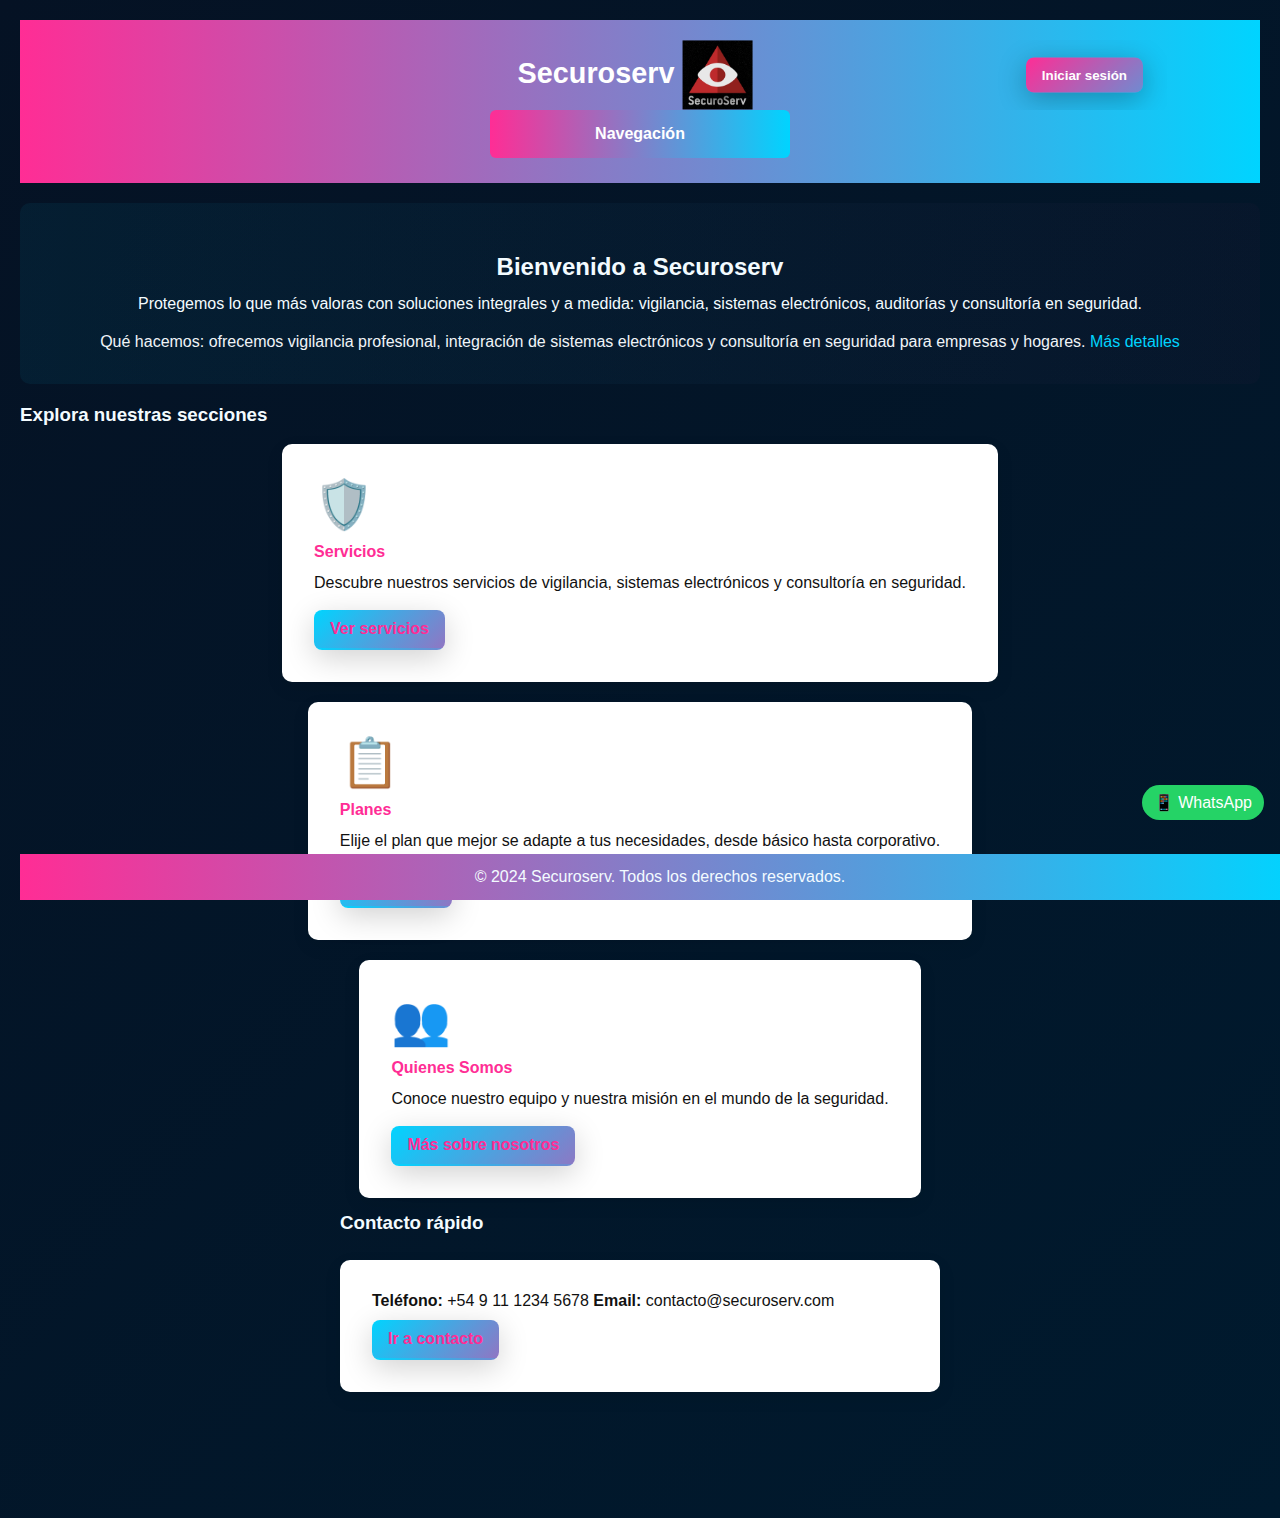
<file: index.html>
<!DOCTYPE html>
<html lang="en">
    <head>
        <title>Securoserv</title>
        <meta charset="UTF-8">
        <link href="css/style.css" rel="stylesheet">
        <meta name="viewport" content="width=device-width, initial-scale=1.0">

    </head>
    <body>
        <header>
            <div class="header-top container">
                <div class="brand">
                    <h1>
                        Securoserv <img src="img/logo.webp" alt="Logo Securoserv" class="logo">
                    </h1>
                </div>
                <div class="header-actions">
                    <button id="login-toggle" class="btn-login" aria-expanded="false" aria-controls="login-panel">Iniciar sesión</button>
                </div>
            </div>

            <div class="contenedor">

    <!-- Checkbox oculto -->
    <input type="checkbox" id="toggle-menu">

    <!-- Pestaña -->
    <label for="toggle-menu" class="pestaña">
        Navegación
    </label>

    <!-- Contenido desplegable -->
    <div class="contenido">
        <nav>
        <a href="./pages/pagina1.html">Servicios</a>
        <a href="./pages/pagina2.html">Planes</a>
        <a href="./pages/pagina3.html">Quienes Somos</a>
        <a href="./pages/pagina4.html">Contacto</a>
        <a href="index.html">Principal</a>
        </nav>
    </div>

    </div>

    <!-- Pestaña de inicio de sesión -->
    <div id="login-panel" class="login-panel" aria-hidden="true">
        <form class="login-form" action="#" method="post">
            <h3>Inicia sesión</h3>
            <label for="user">Usuario o correo</label>
            <input id="user" name="user" type="email" placeholder="correo@ejemplo.com" required>
            <label for="pass">Contraseña</label>
            <input id="pass" name="pass" type="password" placeholder="Contraseña" required>
            <button type="submit" class="large">Entrar</button>
            <p class="small">¿No tienes cuenta? <a href="#">Regístrate</a></p>
        </form>
    </div>

        </header>
        <main>
            <section class="hero fade-in">
                <h2>Bienvenido a Securoserv</h2>
                <p>Protegemos lo que más valoras con soluciones integrales y a medida: vigilancia, sistemas electrónicos, auditorías y consultoría en seguridad.</p>
                <p style="margin-top:12px; color:var(--muted);">Qué hacemos: ofrecemos vigilancia profesional, integración de sistemas electrónicos y consultoría en seguridad para empresas y hogares. <a href="./pages/pagina1.html">Más detalles</a></p>
            </section>

            <section class="summary fade-in">
                <div class="section-title"><h3>Explora nuestras secciones</h3></div>
                <div class="summary-cards">
                    <div class="card summary-card">
                        <div class="card-icon">🛡️</div>
                        <h4>Servicios</h4>
                        <p>Descubre nuestros servicios de vigilancia, sistemas electrónicos y consultoría en seguridad.</p>
                        <a href="./pages/pagina1.html" class="btn-primary">Ver servicios</a>
                    </div>
                    <div class="card summary-card">
                        <div class="card-icon">📋</div>
                        <h4>Planes</h4>
                        <p>Elije el plan que mejor se adapte a tus necesidades, desde básico hasta corporativo.</p>
                        <a href="./pages/pagina2.html" class="btn-primary">Ver planes</a>
                    </div>
                    <div class="card summary-card">
                        <div class="card-icon">👥</div>
                        <h4>Quienes Somos</h4>
                        <p>Conoce nuestro equipo y nuestra misión en el mundo de la seguridad.</p>
                        <a href="./pages/pagina3.html" class="btn-primary">Más sobre nosotros</a>
                    </div>
                </div>
            </section>

            <section class="contact fade-in">
                <div class="section-title"><h3>Contacto rápido</h3></div>
                <div class="cards">
                    <div class="card contact-card">
                        <strong>Teléfono:</strong>
                        <span>+54 9 11 1234 5678</span>
                        <strong>Email:</strong>
                        <span>contacto@securoserv.com</span>
                        <a href="./pages/pagina4.html" class="btn-primary" style="margin-top:10px;">Ir a contacto</a>
                    </div>

                </div>
            </section>

        </main>
        <footer>
            <p>
                &copy; 2024 Securoserv. Todos los derechos reservados.
            </p>
        </footer>  

        <!-- Boludeces: badge flotante y volver arriba -->
        <a href="https://wa.me/5491112345678" target="_blank" class="whatsapp-button" aria-label="Contactar por WhatsApp">📱 WhatsApp</a>
        <button id="back-to-top" class="back-to-top" aria-label="Volver arriba">↑</button>

        <script src="js/main.js"></script>
    </body>
</html>
</file>
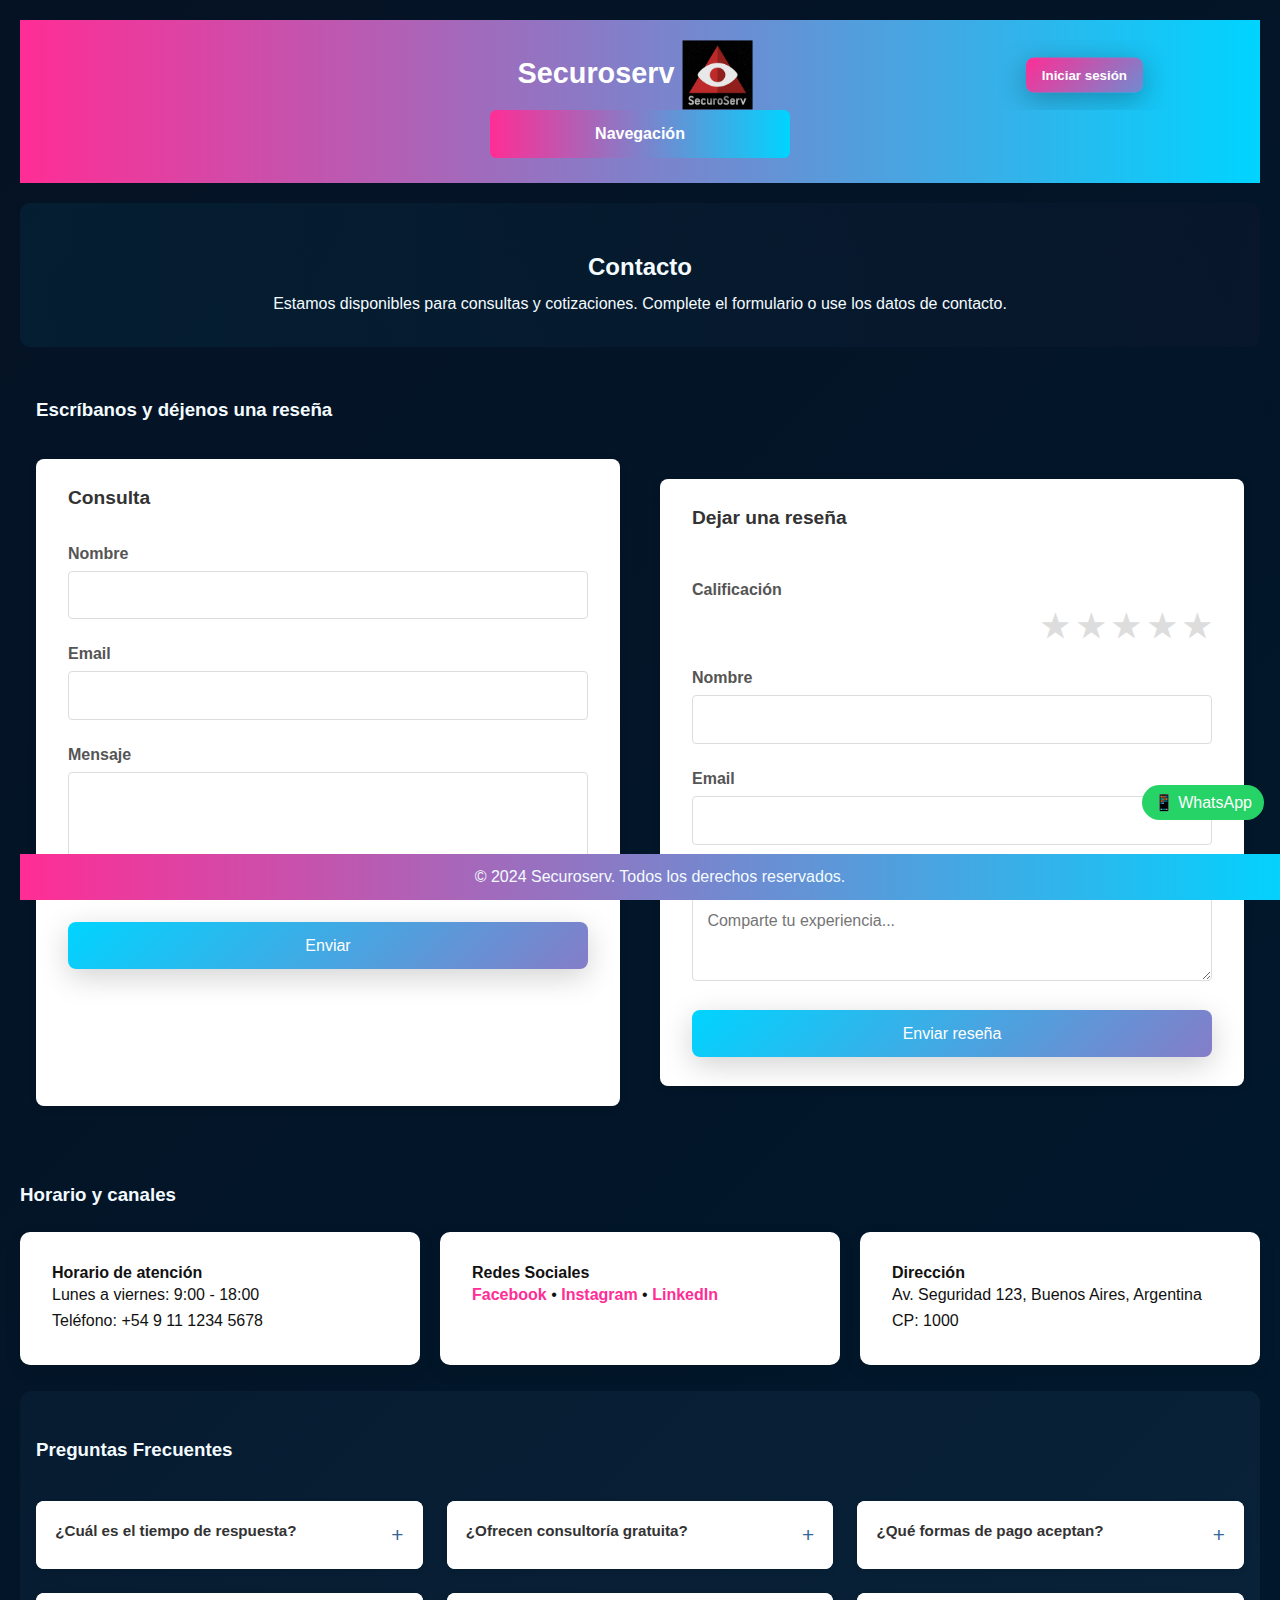
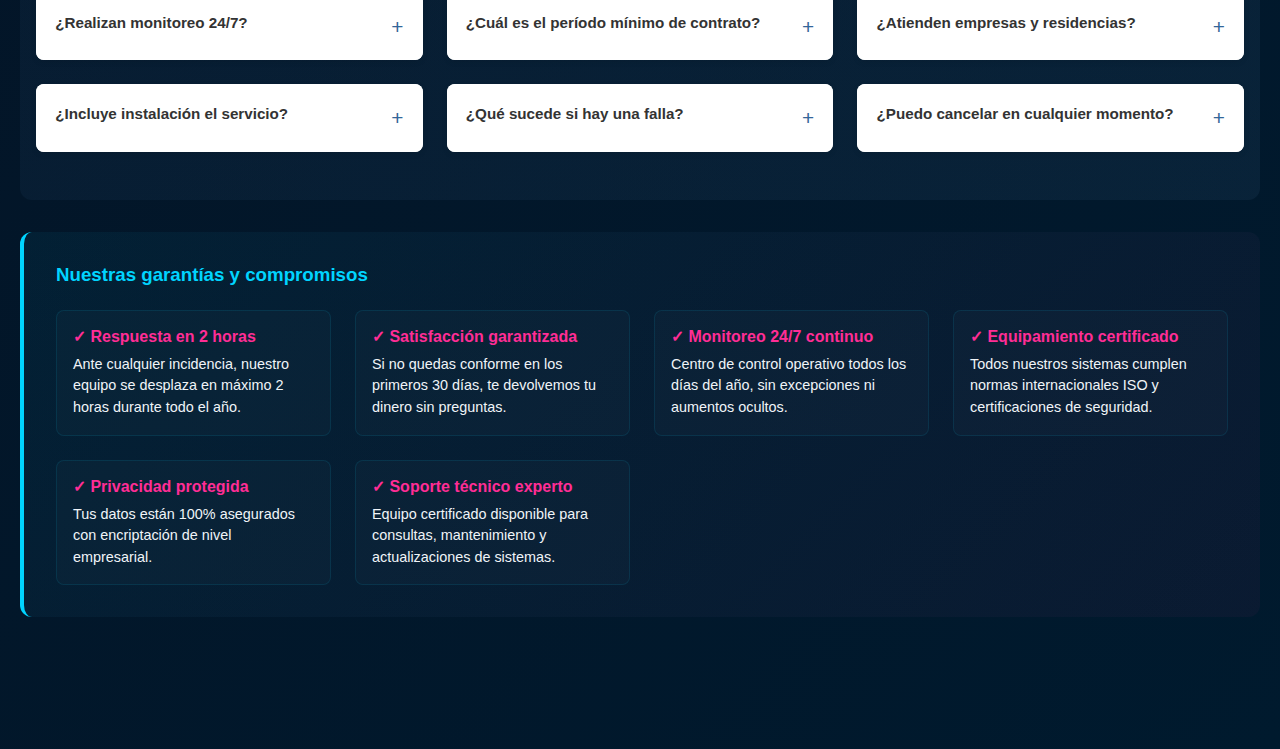
<file: contacto.html>
<!DOCTYPE html>
<html lang="es">

<head>
    <meta charset="utf-8">
    <meta name="viewport" content="width=device-width, initial-scale=1">
    <meta name="description" content="Contáctanos en Securoserv para consultas y cotizaciones. Estamos aquí para ayudarte con soluciones de seguridad integral.">
    <meta name="keywords" content="Seguridad, Vigilancia, Sistemas Electrónicos, Consultoría, Protección, Servicios de Seguridad, Seguridad Empresarial, Seguridad Residencial">
    <meta name="author" content="Francesco Depaolini">
    <title>Contacto - Securoserv</title>
    <link href="../css/style.css" rel="stylesheet">
</head>

<body>
    <header>
        <div class="header-top container">
            <div class="brand">
                <h1>Securoserv <img src="../img/logo.webp" alt="Logo" class="logo"></h1>
            </div>
            <div class="header-actions">
                <button id="login-toggle" class="btn-login" aria-expanded="false" aria-controls="login-panel">Iniciar
                    sesión</button>
            </div>
        </div>

        <div class="contenedor">
            <input type="checkbox" id="toggle-menu">
            <label for="toggle-menu" class="pestaña">Navegación</label>
            <div class="contenido">
                <nav>
                    <a href="servicios.html" class="active">Servicios</a>
                    <a href="Planes.html">Planes</a>
                    <a href="nosotros.html">Quienes Somos</a>
                    <a href="coperamos.html">Con Quién Trabajamos</a>
                    <a href="contacto.html">Contacto</a>
                    <a href="../index.html">Principal</a>
                </nav>
            </div>
        </div>

        <div id="login-panel" class="login-panel" aria-hidden="true">
            <form class="login-form" action="#" method="post">
                <h3>Inicia sesión</h3>
                <label for="user">Usuario o correo</label>
                <input id="user" name="user" type="email" placeholder="correo@ejemplo.com" required>
                <label for="pass">Contraseña</label>
                <input id="pass" name="pass" type="password" placeholder="Contraseña" required>
                <button type="submit" class="large">Entrar</button>
                <p class="small">¿No tienes cuenta? <a href="#">Regístrate</a></p>
            </form>
        </div>
    </header>

    <main>
        <section class="hero fade-in">
            <h2>Contacto</h2>
            <p>Estamos disponibles para consultas y cotizaciones. Complete el formulario o use los datos de contacto.
            </p>
        </section>

        <section class="contact-section slide-up">
            <div class="section-title">
                <h3>Escríbanos y déjenos una reseña</h3>
            </div>
            <div class="contact-forms-container">
                <form class="card contact-form" action="#" method="post">
                    <h4>Consulta</h4>
                    <label for="name">Nombre</label>
                    <input id="name" name="name" type="text" required>
                    <label for="email">Email</label>
                    <input id="email" name="email" type="email" required>
                    <label for="message">Mensaje</label>
                    <textarea id="message" name="message" rows="5" required></textarea>
                    <button type="submit" class="btn-primary">Enviar</button>
                </form>

                <form class="card review-form" action="#" method="post">
                    <h4>Dejar una reseña</h4>

                    <div class="star-rating-section">
                        <label>Calificación</label>
                        <div class="star-rating">
                            <input type="radio" id="star5" name="rating" value="5">
                            <label for="star5" class="star-label">★</label>
                            <input type="radio" id="star4" name="rating" value="4">
                            <label for="star4" class="star-label">★</label>
                            <input type="radio" id="star3" name="rating" value="3">
                            <label for="star3" class="star-label">★</label>
                            <input type="radio" id="star2" name="rating" value="2">
                            <label for="star2" class="star-label">★</label>
                            <input type="radio" id="star1" name="rating" value="1">
                            <label for="star1" class="star-label">★</label>
                        </div>
                    </div>

                    <label for="review-name">Nombre</label>
                    <input id="review-name" name="review-name" type="text" required>

                    <label for="review-email">Email</label>
                    <input id="review-email" name="review-email" type="email" required>

                    <label for="review-text">Mensaje</label>
                    <textarea id="review-text" name="review-text" rows="3" placeholder="Comparte tu experiencia..."
                        required></textarea>

                    <button type="submit" class="btn-primary">Enviar reseña</button>
                </form>
            </div>
        </section>

        <section class="info-contacto slide-up">
            <div class="section-title">
                <h3>Horario y canales</h3>
            </div>
            <div class="cards">
                <div class="card">
                    <strong>Horario de atención</strong>
                    <p>Lunes a viernes: 9:00 - 18:00</p>
                    <p>Teléfono: +54 9 11 1234 5678</p>
                </div>
                <div class="card">
                    <strong>Redes Sociales</strong>
                    <p><a href="https://www.facebook.com" target="_blank" rel="noopener">Facebook</a> • <a
                            href="https://www.instagram.com" target="_blank" rel="noopener">Instagram</a> • <a
                            href="https://www.linkedin.com" target="_blank" rel="noopener">LinkedIn</a></p>
                </div>
                <div class="card">
                    <strong>Dirección</strong>
                    <p>Av. Seguridad 123, Buenos Aires, Argentina</p>
                    <p>CP: 1000</p>
                </div>
            </div>
        </section>

        <section class="faq-section slide-up">
            <div class="section-title">
                <h3>Preguntas Frecuentes</h3>
            </div>
            <div class="faq-container">
                <div class="faq-item">
                    <button class="faq-question">
                        <span>¿Cuál es el tiempo de respuesta?</span>
                        <span class="faq-icon">+</span>
                    </button>
                    <div class="faq-answer">
                        <p>Respondemos todas las consultas dentro de 24 horas hábiles. Para urgencias, contáctanos por
                            teléfono o WhatsApp.</p>
                    </div>
                </div>

                <div class="faq-item">
                    <button class="faq-question">
                        <span>¿Ofrecen consultoría gratuita?</span>
                        <span class="faq-icon">+</span>
                    </button>
                    <div class="faq-answer">
                        <p>Sí, realizamos una evaluación inicial sin costo donde analizamos tus necesidades de seguridad
                            y proponemos soluciones personalizadas.</p>
                    </div>
                </div>

                <div class="faq-item">
                    <button class="faq-question">
                        <span>¿Qué formas de pago aceptan?</span>
                        <span class="faq-icon">+</span>
                    </button>
                    <div class="faq-answer">
                        <p>Aceptamos transferencia bancaria, tarjeta de crédito, débito y contado. Ofrecemos planes de
                            financiación a medida.</p>
                    </div>
                </div>

                <div class="faq-item">
                    <button class="faq-question">
                        <span>¿Realizan monitoreo 24/7?</span>
                        <span class="faq-icon">+</span>
                    </button>
                    <div class="faq-answer">
                        <p>Sí, contamos con central de monitoreo activa 24/7/365. Nuestro equipo responde inmediatamente
                            ante cualquier incidente.</p>
                    </div>
                </div>

                <div class="faq-item">
                    <button class="faq-question">
                        <span>¿Cuál es el período mínimo de contrato?</span>
                        <span class="faq-icon">+</span>
                    </button>
                    <div class="faq-answer">
                        <p>Ofrecemos contratos flexibles desde 3 meses. Sin embargo, recomendamos un período mínimo de
                            12 meses para mejor servicio.</p>
                    </div>
                </div>

                <div class="faq-item">
                    <button class="faq-question">
                        <span>¿Atienden empresas y residencias?</span>
                        <span class="faq-icon">+</span>
                    </button>
                    <div class="faq-answer">
                        <p>Sí, contamos con soluciones especializadas tanto para empresas, comercios, como para
                            residencias y complejos privados.</p>
                    </div>
                </div>

                <div class="faq-item">
                    <button class="faq-question">
                        <span>¿Incluye instalación el servicio?</span>
                        <span class="faq-icon">+</span>
                    </button>
                    <div class="faq-answer">
                        <p>Sí, incluimos instalación, configuración y capacitación en el manejo de los sistemas. Todo
                            sin costo adicional.</p>
                    </div>
                </div>

                <div class="faq-item">
                    <button class="faq-question">
                        <span>¿Qué sucede si hay una falla?</span>
                        <span class="faq-icon">+</span>
                    </button>
                    <div class="faq-answer">
                        <p>Contamos con soporte técnico 24/7. Ante cualquier falla, nuestro equipo se desplaza en máximo
                            2 horas.</p>
                    </div>
                </div>

                <div class="faq-item">
                    <button class="faq-question">
                        <span>¿Puedo cancelar en cualquier momento?</span>
                        <span class="faq-icon">+</span>
                    </button>
                    <div class="faq-answer">
                        <p>Según el contrato, puedes cancelar respetando los términos acordados. Asesoramos sobre las
                            opciones disponibles.</p>
                    </div>
                </div>
            </div>
        </section>

        <section class="guarantees fade-in">
            <h3>Nuestras garantías y compromisos</h3>
            <div class="guarantees-list">
                <div class="guarantee-item">
                    <h4>✓ Respuesta en 2 horas</h4>
                    <p>Ante cualquier incidencia, nuestro equipo se desplaza en máximo 2 horas durante todo el año.</p>
                </div>
                <div class="guarantee-item">
                    <h4>✓ Satisfacción garantizada</h4>
                    <p>Si no quedas conforme en los primeros 30 días, te devolvemos tu dinero sin preguntas.</p>
                </div>
                <div class="guarantee-item">
                    <h4>✓ Monitoreo 24/7 continuo</h4>
                    <p>Centro de control operativo todos los días del año, sin excepciones ni aumentos ocultos.</p>
                </div>
                <div class="guarantee-item">
                    <h4>✓ Equipamiento certificado</h4>
                    <p>Todos nuestros sistemas cumplen normas internacionales ISO y certificaciones de seguridad.</p>
                </div>
                <div class="guarantee-item">
                    <h4>✓ Privacidad protegida</h4>
                    <p>Tus datos están 100% asegurados con encriptación de nivel empresarial.</p>
                </div>
                <div class="guarantee-item">
                    <h4>✓ Soporte técnico experto</h4>
                    <p>Equipo certificado disponible para consultas, mantenimiento y actualizaciones de sistemas.</p>
                </div>
            </div>
        </section>

    </main>

    <footer>
        <p>&copy; 2024 Securoserv. Todos los derechos reservados.</p>
    </footer>

    <a href="https://wa.me/5491112345678" target="_blank" class="whatsapp-button" aria-label="Contactar por WhatsApp">📱
        WhatsApp</a>
    <button id="back-to-top" class="back-to-top" aria-label="Volver arriba">↑</button>

    <script src="../js/main.js"></script>
</body>

</html>
</file>
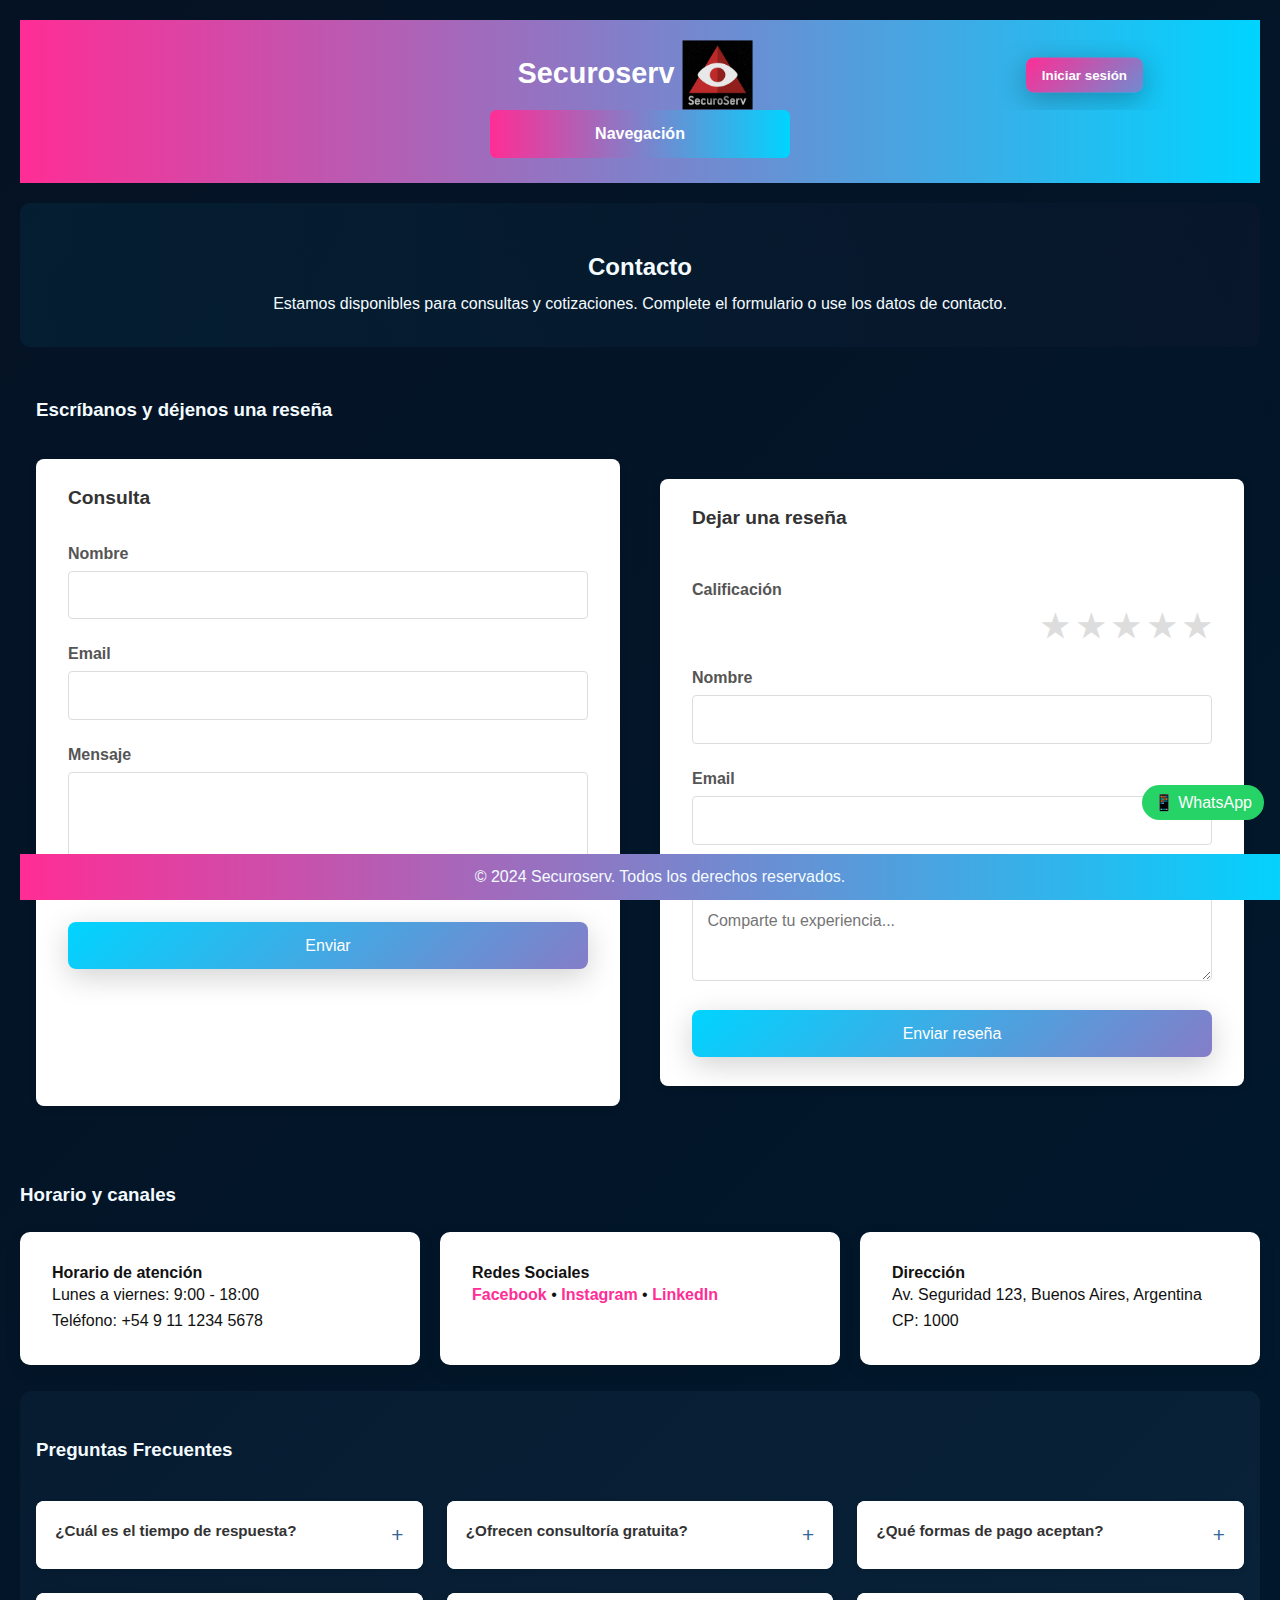
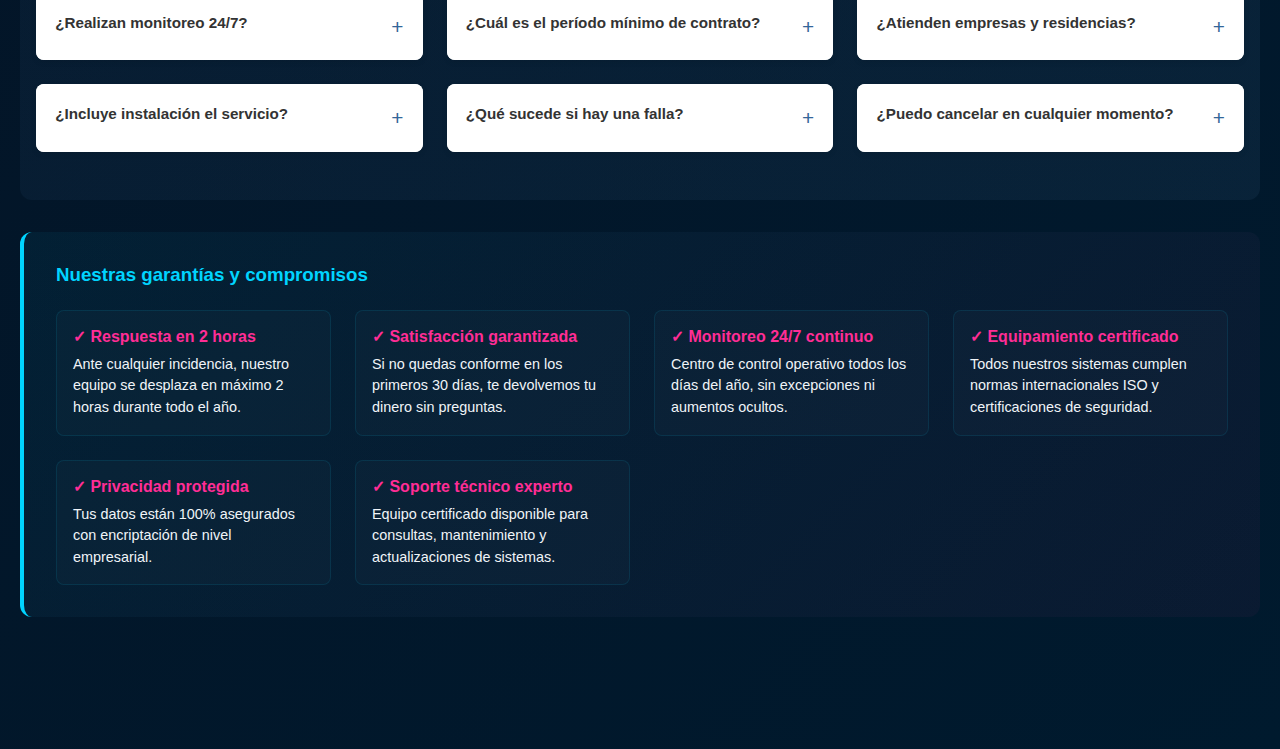
<file: pages/contacto.html>
<!DOCTYPE html>
<html lang="es">

<head>
    <meta charset="utf-8">
    <meta name="viewport" content="width=device-width, initial-scale=1">
    <meta name="description" content="Contáctanos en Securoserv para consultas y cotizaciones. Estamos aquí para ayudarte con soluciones de seguridad integral.">
    <meta name="keywords" content="Seguridad, Vigilancia, Sistemas Electrónicos, Consultoría, Protección, Servicios de Seguridad, Seguridad Empresarial, Seguridad Residencial">
    <meta name="author" content="Francesco Depaolini">
    <title>Contacto - Securoserv</title>
    <link href="../css/style.css" rel="stylesheet">
</head>

<body>
    <header>
        <div class="header-top container">
            <div class="brand">
                <h1>Securoserv <img src="../img/logo.webp" alt="Logo" class="logo"></h1>
            </div>
            <div class="header-actions">
                <button id="login-toggle" class="btn-login" aria-expanded="false" aria-controls="login-panel">Iniciar
                    sesión</button>
            </div>
        </div>

        <div class="contenedor">
            <input type="checkbox" id="toggle-menu">
            <label for="toggle-menu" class="pestaña">Navegación</label>
            <div class="contenido">
                <nav>
                    <a href="servicios.html" class="active">Servicios</a>
                    <a href="Planes.html">Planes</a>
                    <a href="nosotros.html">Quienes Somos</a>
                    <a href="coperamos.html">Con Quién Trabajamos</a>
                    <a href="contacto.html">Contacto</a>
                    <a href="../index.html">Principal</a>
                </nav>
            </div>
        </div>

        <div id="login-panel" class="login-panel" aria-hidden="true">
            <form class="login-form" action="#" method="post">
                <h3>Inicia sesión</h3>
                <label for="user">Usuario o correo</label>
                <input id="user" name="user" type="email" placeholder="correo@ejemplo.com" required>
                <label for="pass">Contraseña</label>
                <input id="pass" name="pass" type="password" placeholder="Contraseña" required>
                <button type="submit" class="large">Entrar</button>
                <p class="small">¿No tienes cuenta? <a href="#">Regístrate</a></p>
            </form>
        </div>
    </header>

    <main>
        <section class="hero fade-in">
            <h2>Contacto</h2>
            <p>Estamos disponibles para consultas y cotizaciones. Complete el formulario o use los datos de contacto.
            </p>
        </section>

        <section class="contact-section slide-up">
            <div class="section-title">
                <h3>Escríbanos y déjenos una reseña</h3>
            </div>
            <div class="contact-forms-container">
                <form class="card contact-form" action="#" method="post">
                    <h4>Consulta</h4>
                    <label for="name">Nombre</label>
                    <input id="name" name="name" type="text" required>
                    <label for="email">Email</label>
                    <input id="email" name="email" type="email" required>
                    <label for="message">Mensaje</label>
                    <textarea id="message" name="message" rows="5" required></textarea>
                    <button type="submit" class="btn-primary">Enviar</button>
                </form>

                <form class="card review-form" action="#" method="post">
                    <h4>Dejar una reseña</h4>

                    <div class="star-rating-section">
                        <label>Calificación</label>
                        <div class="star-rating">
                            <input type="radio" id="star5" name="rating" value="5">
                            <label for="star5" class="star-label">★</label>
                            <input type="radio" id="star4" name="rating" value="4">
                            <label for="star4" class="star-label">★</label>
                            <input type="radio" id="star3" name="rating" value="3">
                            <label for="star3" class="star-label">★</label>
                            <input type="radio" id="star2" name="rating" value="2">
                            <label for="star2" class="star-label">★</label>
                            <input type="radio" id="star1" name="rating" value="1">
                            <label for="star1" class="star-label">★</label>
                        </div>
                    </div>

                    <label for="review-name">Nombre</label>
                    <input id="review-name" name="review-name" type="text" required>

                    <label for="review-email">Email</label>
                    <input id="review-email" name="review-email" type="email" required>

                    <label for="review-text">Mensaje</label>
                    <textarea id="review-text" name="review-text" rows="3" placeholder="Comparte tu experiencia..."
                        required></textarea>

                    <button type="submit" class="btn-primary">Enviar reseña</button>
                </form>
            </div>
        </section>

        <section class="info-contacto slide-up">
            <div class="section-title">
                <h3>Horario y canales</h3>
            </div>
            <div class="cards">
                <div class="card">
                    <strong>Horario de atención</strong>
                    <p>Lunes a viernes: 9:00 - 18:00</p>
                    <p>Teléfono: +54 9 11 1234 5678</p>
                </div>
                <div class="card">
                    <strong>Redes Sociales</strong>
                    <p><a href="https://www.facebook.com" target="_blank" rel="noopener">Facebook</a> • <a
                            href="https://www.instagram.com" target="_blank" rel="noopener">Instagram</a> • <a
                            href="https://www.linkedin.com" target="_blank" rel="noopener">LinkedIn</a></p>
                </div>
                <div class="card">
                    <strong>Dirección</strong>
                    <p>Av. Seguridad 123, Buenos Aires, Argentina</p>
                    <p>CP: 1000</p>
                </div>
            </div>
        </section>

        <section class="faq-section slide-up">
            <div class="section-title">
                <h3>Preguntas Frecuentes</h3>
            </div>
            <div class="faq-container">
                <div class="faq-item">
                    <button class="faq-question">
                        <span>¿Cuál es el tiempo de respuesta?</span>
                        <span class="faq-icon">+</span>
                    </button>
                    <div class="faq-answer">
                        <p>Respondemos todas las consultas dentro de 24 horas hábiles. Para urgencias, contáctanos por
                            teléfono o WhatsApp.</p>
                    </div>
                </div>

                <div class="faq-item">
                    <button class="faq-question">
                        <span>¿Ofrecen consultoría gratuita?</span>
                        <span class="faq-icon">+</span>
                    </button>
                    <div class="faq-answer">
                        <p>Sí, realizamos una evaluación inicial sin costo donde analizamos tus necesidades de seguridad
                            y proponemos soluciones personalizadas.</p>
                    </div>
                </div>

                <div class="faq-item">
                    <button class="faq-question">
                        <span>¿Qué formas de pago aceptan?</span>
                        <span class="faq-icon">+</span>
                    </button>
                    <div class="faq-answer">
                        <p>Aceptamos transferencia bancaria, tarjeta de crédito, débito y contado. Ofrecemos planes de
                            financiación a medida.</p>
                    </div>
                </div>

                <div class="faq-item">
                    <button class="faq-question">
                        <span>¿Realizan monitoreo 24/7?</span>
                        <span class="faq-icon">+</span>
                    </button>
                    <div class="faq-answer">
                        <p>Sí, contamos con central de monitoreo activa 24/7/365. Nuestro equipo responde inmediatamente
                            ante cualquier incidente.</p>
                    </div>
                </div>

                <div class="faq-item">
                    <button class="faq-question">
                        <span>¿Cuál es el período mínimo de contrato?</span>
                        <span class="faq-icon">+</span>
                    </button>
                    <div class="faq-answer">
                        <p>Ofrecemos contratos flexibles desde 3 meses. Sin embargo, recomendamos un período mínimo de
                            12 meses para mejor servicio.</p>
                    </div>
                </div>

                <div class="faq-item">
                    <button class="faq-question">
                        <span>¿Atienden empresas y residencias?</span>
                        <span class="faq-icon">+</span>
                    </button>
                    <div class="faq-answer">
                        <p>Sí, contamos con soluciones especializadas tanto para empresas, comercios, como para
                            residencias y complejos privados.</p>
                    </div>
                </div>

                <div class="faq-item">
                    <button class="faq-question">
                        <span>¿Incluye instalación el servicio?</span>
                        <span class="faq-icon">+</span>
                    </button>
                    <div class="faq-answer">
                        <p>Sí, incluimos instalación, configuración y capacitación en el manejo de los sistemas. Todo
                            sin costo adicional.</p>
                    </div>
                </div>

                <div class="faq-item">
                    <button class="faq-question">
                        <span>¿Qué sucede si hay una falla?</span>
                        <span class="faq-icon">+</span>
                    </button>
                    <div class="faq-answer">
                        <p>Contamos con soporte técnico 24/7. Ante cualquier falla, nuestro equipo se desplaza en máximo
                            2 horas.</p>
                    </div>
                </div>

                <div class="faq-item">
                    <button class="faq-question">
                        <span>¿Puedo cancelar en cualquier momento?</span>
                        <span class="faq-icon">+</span>
                    </button>
                    <div class="faq-answer">
                        <p>Según el contrato, puedes cancelar respetando los términos acordados. Asesoramos sobre las
                            opciones disponibles.</p>
                    </div>
                </div>
            </div>
        </section>

        <section class="guarantees fade-in">
            <h3>Nuestras garantías y compromisos</h3>
            <div class="guarantees-list">
                <div class="guarantee-item">
                    <h4>✓ Respuesta en 2 horas</h4>
                    <p>Ante cualquier incidencia, nuestro equipo se desplaza en máximo 2 horas durante todo el año.</p>
                </div>
                <div class="guarantee-item">
                    <h4>✓ Satisfacción garantizada</h4>
                    <p>Si no quedas conforme en los primeros 30 días, te devolvemos tu dinero sin preguntas.</p>
                </div>
                <div class="guarantee-item">
                    <h4>✓ Monitoreo 24/7 continuo</h4>
                    <p>Centro de control operativo todos los días del año, sin excepciones ni aumentos ocultos.</p>
                </div>
                <div class="guarantee-item">
                    <h4>✓ Equipamiento certificado</h4>
                    <p>Todos nuestros sistemas cumplen normas internacionales ISO y certificaciones de seguridad.</p>
                </div>
                <div class="guarantee-item">
                    <h4>✓ Privacidad protegida</h4>
                    <p>Tus datos están 100% asegurados con encriptación de nivel empresarial.</p>
                </div>
                <div class="guarantee-item">
                    <h4>✓ Soporte técnico experto</h4>
                    <p>Equipo certificado disponible para consultas, mantenimiento y actualizaciones de sistemas.</p>
                </div>
            </div>
        </section>

    </main>

    <footer>
        <p>&copy; 2024 Securoserv. Todos los derechos reservados.</p>
    </footer>

    <a href="https://wa.me/5491112345678" target="_blank" class="whatsapp-button" aria-label="Contactar por WhatsApp">📱
        WhatsApp</a>
    <button id="back-to-top" class="back-to-top" aria-label="Volver arriba">↑</button>

    <script src="../js/main.js"></script>
</body>

</html>
</file>
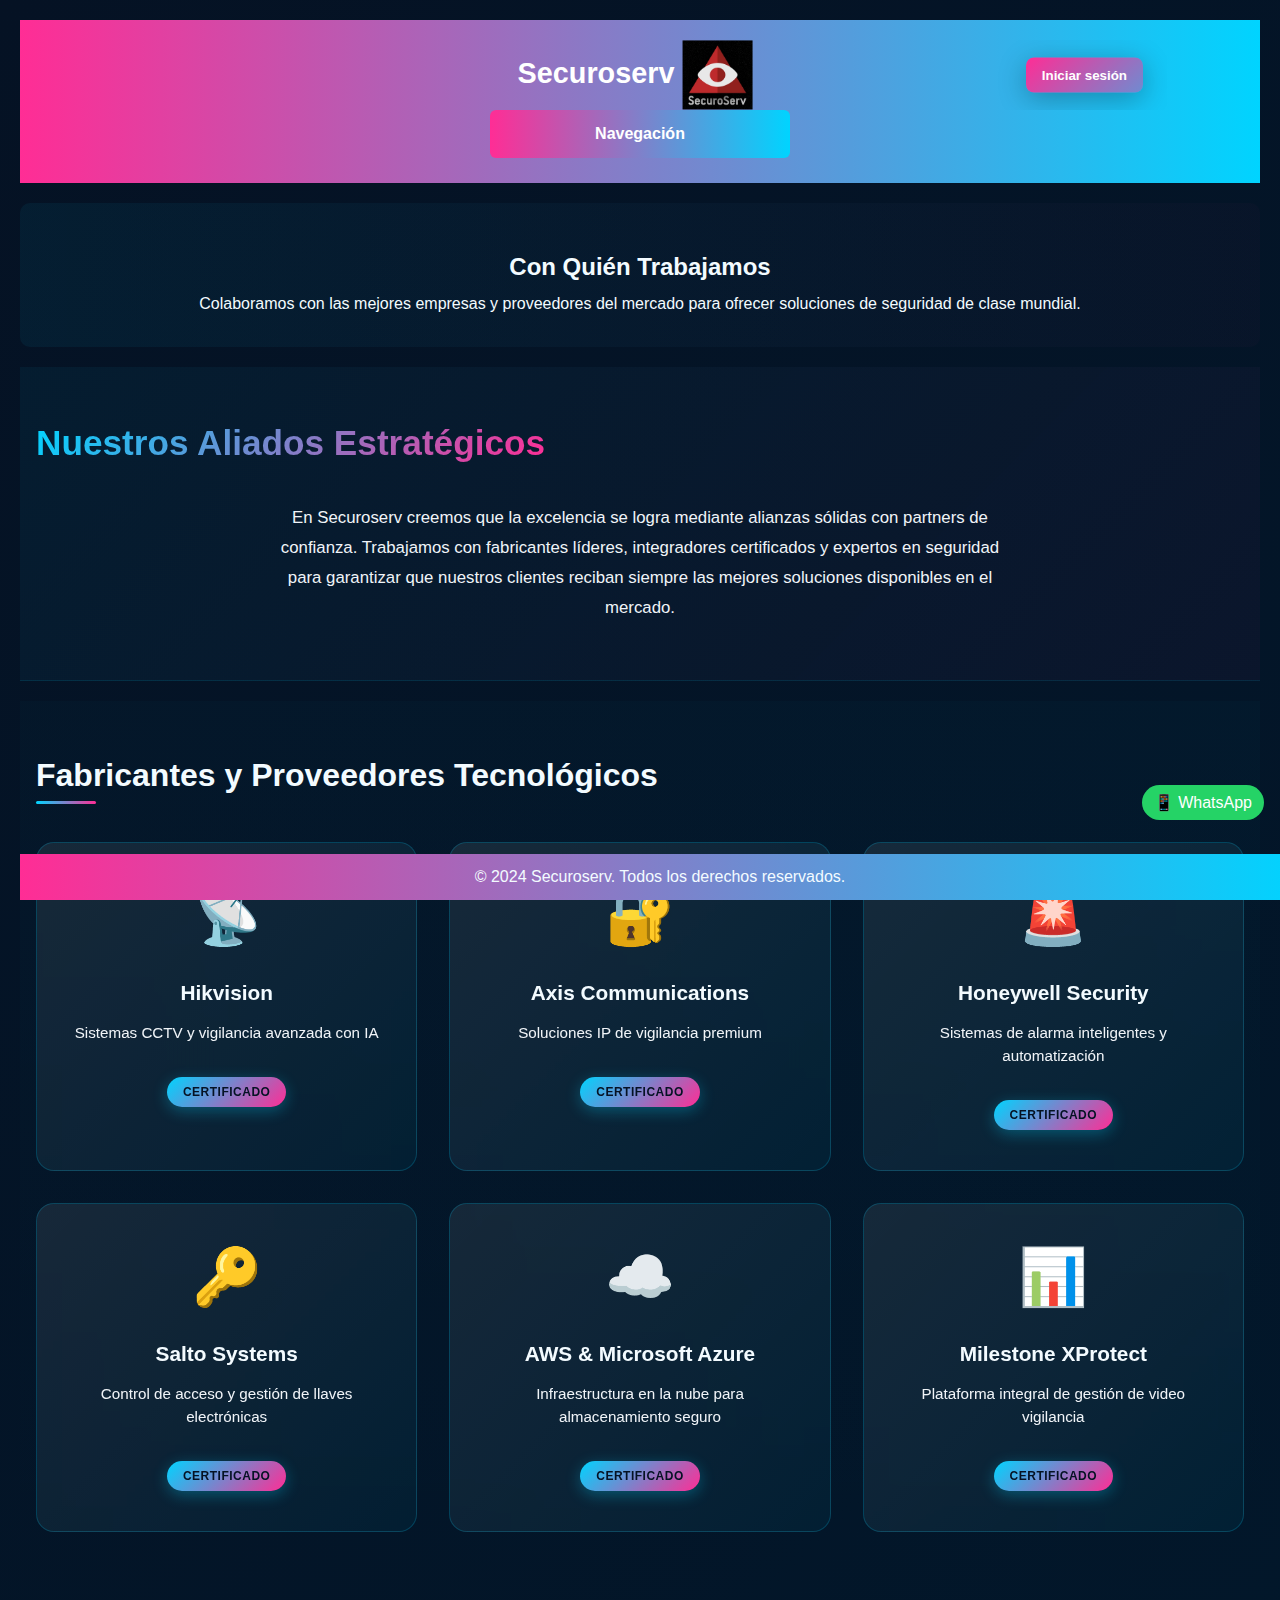
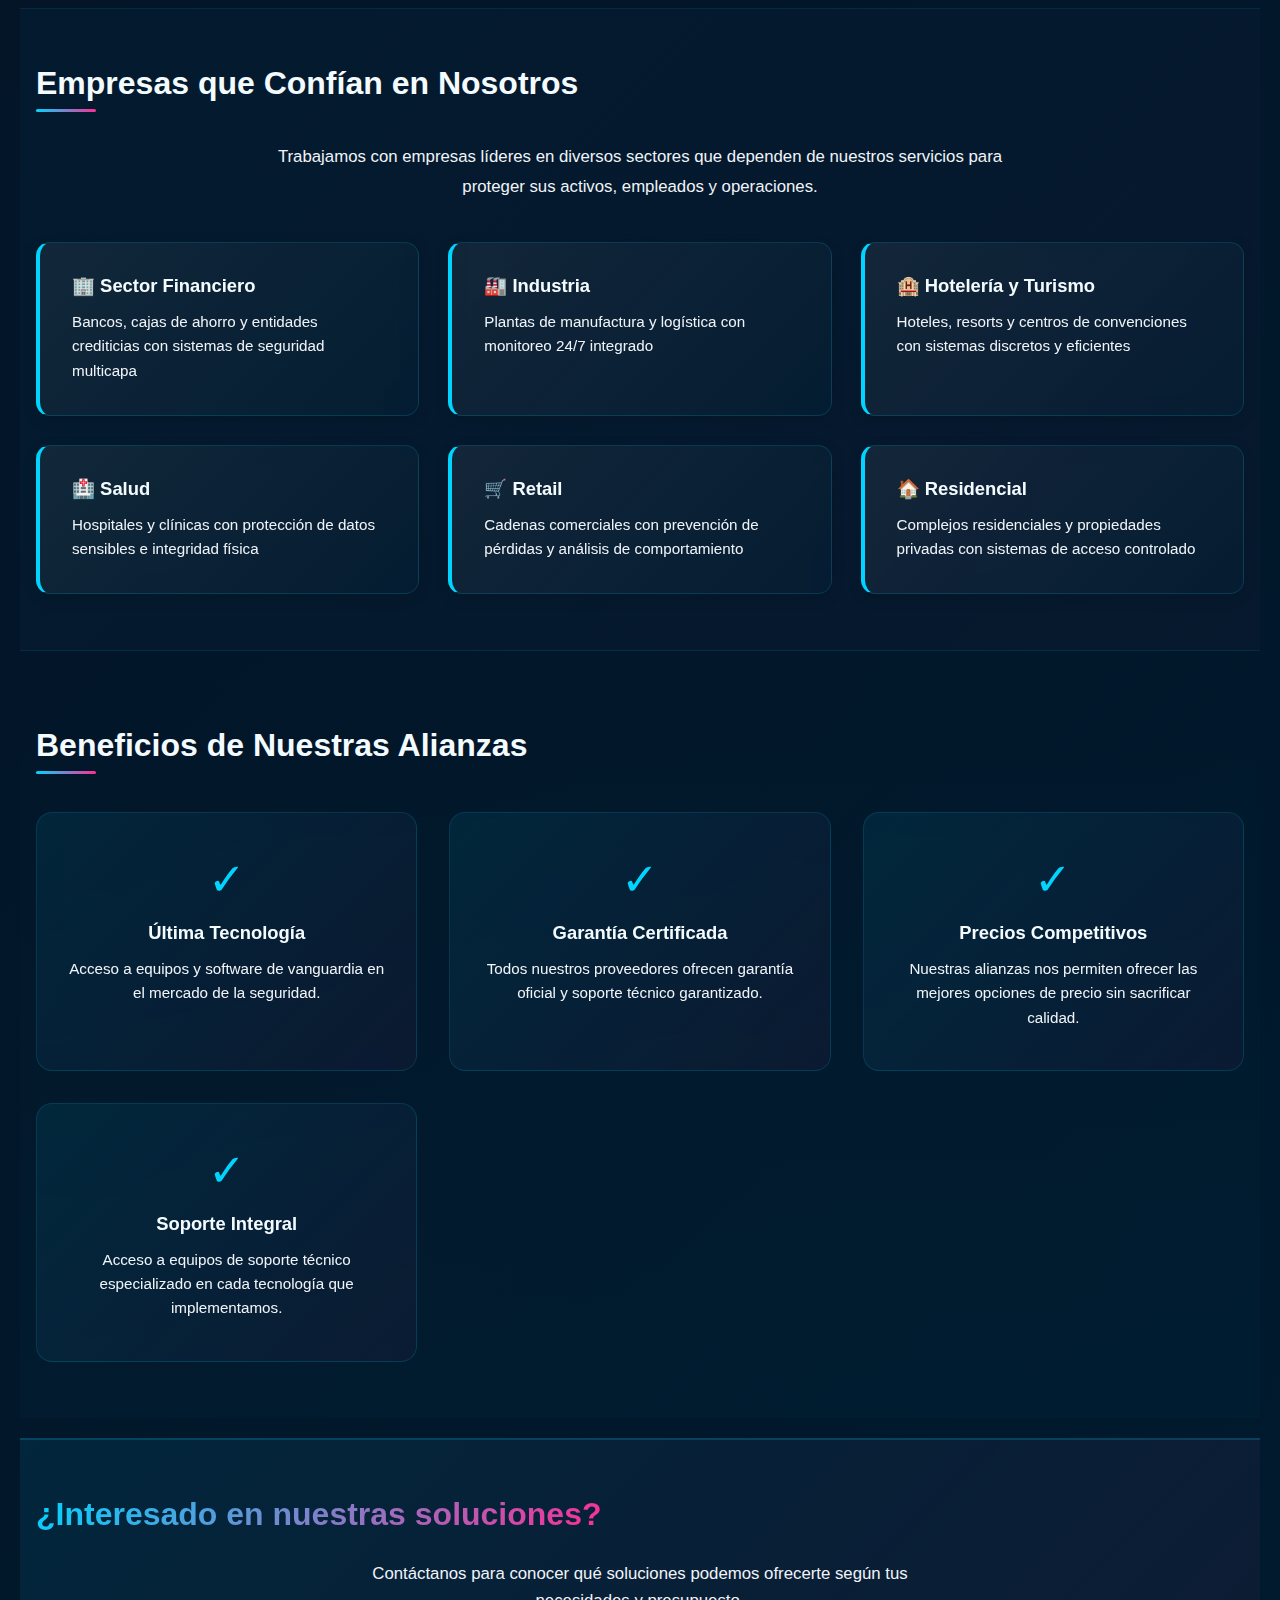
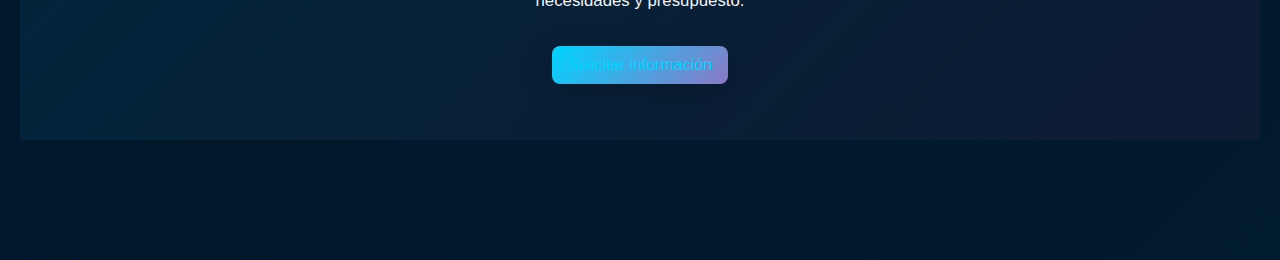
<file: pages/coperamos.html>
<!DOCTYPE html>
<html lang="es">

<head>
    <meta charset="utf-8">
    <meta name="viewport" content="width=device-width, initial-scale=1">
    <meta name="description" content="Conoce los principales partners y empresas con las que colabora Securoserv en soluciones de seguridad integral.">
    <meta name="keywords" content="Alianzas, Partners, Colaboradores, Empresas, Seguridad, Proveedores, Securoserv">
    <meta name="author" content="Francesco Depaolini">
    <title>Con Quién Trabajamos - Securoserv</title>
    <link href="../css/style.css" rel="stylesheet">
</head>

<body>
    <header>
        <div class="header-top container">
            <div class="brand">
                <h1>Securoserv <img src="../img/logo.webp" alt="Logo" class="logo"></h1>
            </div>
            <div class="header-actions">
                <button id="login-toggle" class="btn-login" aria-expanded="false" aria-controls="login-panel">Iniciar
                    sesión</button>
            </div>
        </div>

        <div class="contenedor">
            <input type="checkbox" id="toggle-menu">
            <label for="toggle-menu" class="pestaña">Navegación</label>
            <div class="contenido">
                <nav>
                    <a href="servicios.html">Servicios</a>
                    <a href="Planes.html">Planes</a>
                    <a href="nosotros.html">Quienes Somos</a>
                    <a href="coperamos.html" class="active">Con Quién Trabajamos</a>
                    <a href="contacto.html">Contacto</a>
                    <a href="../index.html">Principal</a>
                </nav>
            </div>
        </div>

        <div id="login-panel" class="login-panel" aria-hidden="true">
            <form class="login-form" action="#" method="post">
                <h3>Inicia sesión</h3>
                <label for="user">Usuario o correo</label>
                <input id="user" name="user" type="email" placeholder="correo@ejemplo.com" required>
                <label for="pass">Contraseña</label>
                <input id="pass" name="pass" type="password" placeholder="Contraseña" required>
                <button type="submit" class="large">Entrar</button>
                <p class="small">¿No tienes cuenta? <a href="#">Regístrate</a></p>
            </form>
        </div>
    </header>

    <main>
        <section class="hero fade-in">
            <h2>Con Quién Trabajamos</h2>
            <p>Colaboramos con las mejores empresas y proveedores del mercado para ofrecer soluciones de seguridad de
                clase mundial.</p>
        </section>

        <section class="partners-intro fade-in">
            <div class="section-title">
                <h3>Nuestros Aliados Estratégicos</h3>
            </div>
            <p class="intro-text">En Securoserv creemos que la excelencia se logra mediante alianzas sólidas con
                partners de confianza.
                Trabajamos con fabricantes líderes, integradores certificados y expertos en seguridad para garantizar
                que nuestros
                clientes reciban siempre las mejores soluciones disponibles en el mercado.</p>
        </section>

        <section class="partners-grid fade-in">
            <div class="section-title">
                <h3>Fabricantes y Proveedores Tecnológicos</h3>
            </div>
            <div class="partners-container">
                <div class="partner-card">
                    <div class="partner-icon">📡</div>
                    <h4>Hikvision</h4>
                    <p>Sistemas CCTV y vigilancia avanzada con IA</p>
                    <span class="partner-badge">Certificado</span>
                </div>
                <div class="partner-card">
                    <div class="partner-icon">🔐</div>
                    <h4>Axis Communications</h4>
                    <p>Soluciones IP de vigilancia premium</p>
                    <span class="partner-badge">Certificado</span>
                </div>
                <div class="partner-card">
                    <div class="partner-icon">🚨</div>
                    <h4>Honeywell Security</h4>
                    <p>Sistemas de alarma inteligentes y automatización</p>
                    <span class="partner-badge">Certificado</span>
                </div>
                <div class="partner-card">
                    <div class="partner-icon">🔑</div>
                    <h4>Salto Systems</h4>
                    <p>Control de acceso y gestión de llaves electrónicas</p>
                    <span class="partner-badge">Certificado</span>
                </div>
                <div class="partner-card">
                    <div class="partner-icon">☁️</div>
                    <h4>AWS & Microsoft Azure</h4>
                    <p>Infraestructura en la nube para almacenamiento seguro</p>
                    <span class="partner-badge">Certificado</span>
                </div>
                <div class="partner-card">
                    <div class="partner-icon">📊</div>
                    <h4>Milestone XProtect</h4>
                    <p>Plataforma integral de gestión de video vigilancia</p>
                    <span class="partner-badge">Certificado</span>
                </div>
            </div>
        </section>

        <section class="partners-enterprise fade-in">
            <div class="section-title">
                <h3>Empresas que Confían en Nosotros</h3>
            </div>
            <p class="intro-text">Trabajamos con empresas líderes en diversos sectores que dependen de nuestros
                servicios para proteger
                sus activos, empleados y operaciones.</p>
            <div class="enterprise-grid">
                <div class="enterprise-item">
                    <h5>🏢 Sector Financiero</h5>
                    <p>Bancos, cajas de ahorro y entidades crediticias con sistemas de seguridad multicapa</p>
                </div>
                <div class="enterprise-item">
                    <h5>🏭 Industria</h5>
                    <p>Plantas de manufactura y logística con monitoreo 24/7 integrado</p>
                </div>
                <div class="enterprise-item">
                    <h5>🏨 Hotelería y Turismo</h5>
                    <p>Hoteles, resorts y centros de convenciones con sistemas discretos y eficientes</p>
                </div>
                <div class="enterprise-item">
                    <h5>🏥 Salud</h5>
                    <p>Hospitales y clínicas con protección de datos sensibles e integridad física</p>
                </div>
                <div class="enterprise-item">
                    <h5>🛒 Retail</h5>
                    <p>Cadenas comerciales con prevención de pérdidas y análisis de comportamiento</p>
                </div>
                <div class="enterprise-item">
                    <h5>🏠 Residencial</h5>
                    <p>Complejos residenciales y propiedades privadas con sistemas de acceso controlado</p>
                </div>
            </div>
        </section>

        <section class="benefits fade-in">
            <div class="section-title">
                <h3>Beneficios de Nuestras Alianzas</h3>
            </div>
            <div class="benefits-grid">
                <div class="benefit-item">
                    <div class="benefit-icon">✓</div>
                    <h4>Última Tecnología</h4>
                    <p>Acceso a equipos y software de vanguardia en el mercado de la seguridad.</p>
                </div>
                <div class="benefit-item">
                    <div class="benefit-icon">✓</div>
                    <h4>Garantía Certificada</h4>
                    <p>Todos nuestros proveedores ofrecen garantía oficial y soporte técnico garantizado.</p>
                </div>
                <div class="benefit-item">
                    <div class="benefit-icon">✓</div>
                    <h4>Precios Competitivos</h4>
                    <p>Nuestras alianzas nos permiten ofrecer las mejores opciones de precio sin sacrificar calidad.</p>
                </div>
                <div class="benefit-item">
                    <div class="benefit-icon">✓</div>
                    <h4>Soporte Integral</h4>
                    <p>Acceso a equipos de soporte técnico especializado en cada tecnología que implementamos.</p>
                </div>
            </div>
        </section>

        <section class="cta fade-in">
            <div class="section-title">
                <h3>¿Interesado en nuestras soluciones?</h3>
            </div>
            <p>Contáctanos para conocer qué soluciones podemos ofrecerte según tus necesidades y presupuesto.</p>
            <a href="pagina4.html" class="btn-primary">Solicitar información</a>
        </section>

    </main>

    <footer>
        <p>&copy; 2024 Securoserv. Todos los derechos reservados.</p>
    </footer>

    <a href="https://wa.me/5491112345678" target="_blank" class="whatsapp-button" aria-label="Contactar por WhatsApp">📱
        WhatsApp</a>
    <button id="back-to-top" class="back-to-top" aria-label="Volver arriba">↑</button>

    <script src="../js/main.js"></script>
</body>

</html>
</file>
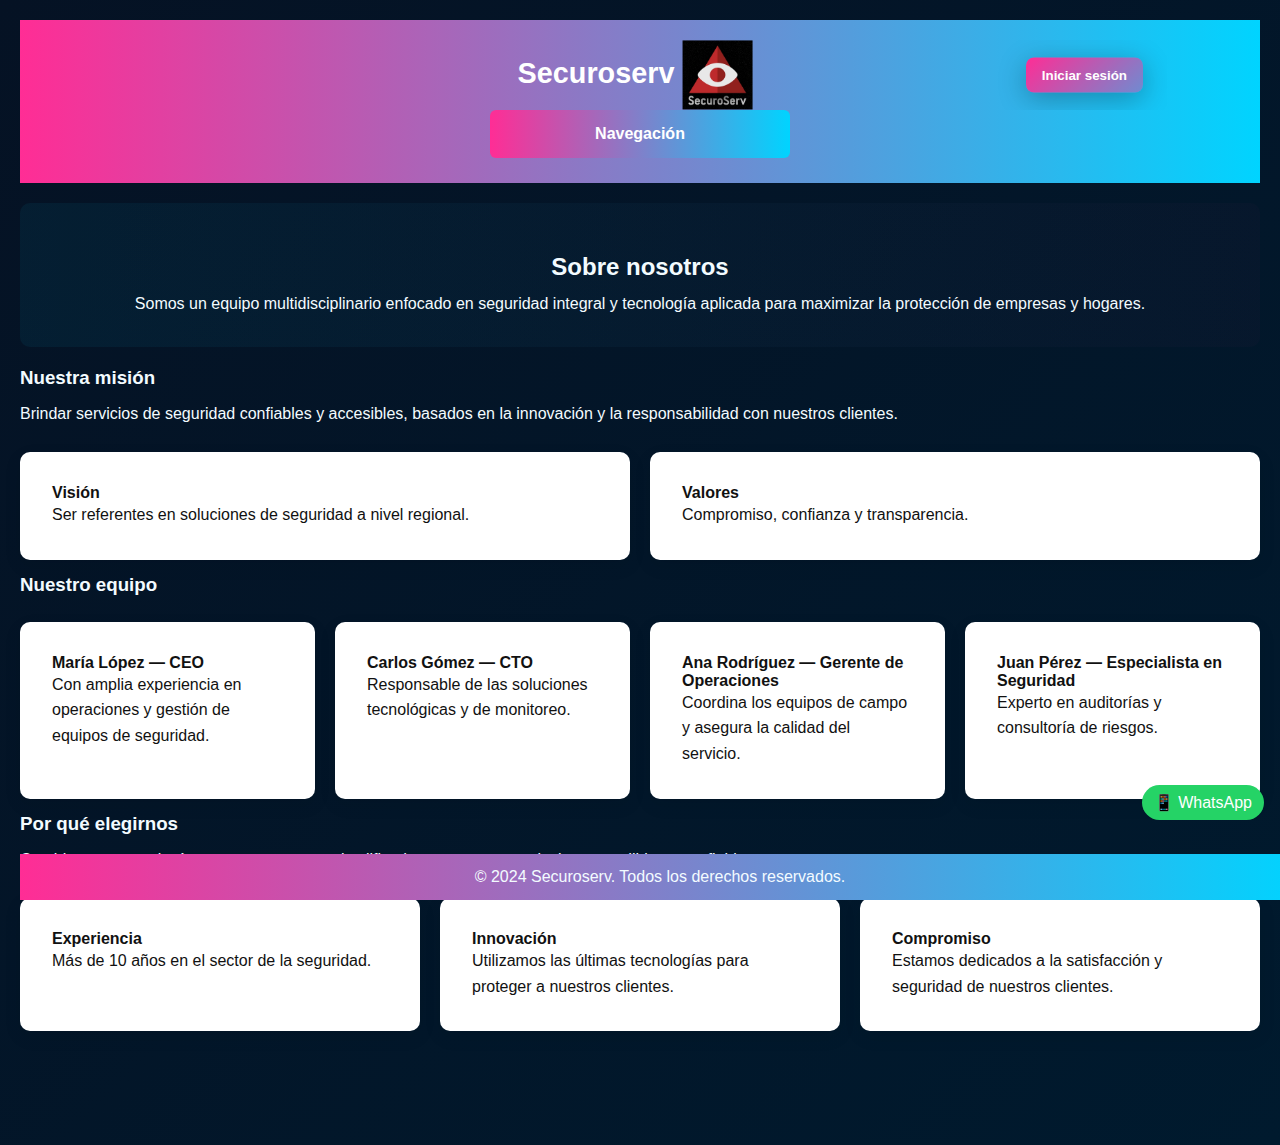
<file: pages/nosotros.html>
<!DOCTYPE html>
<html lang="es">

<head>
  <meta charset="utf-8">
  <meta name="viewport" content="width=device-width, initial-scale=1">
  <meta name="description" content="Conoce más sobre Securoserv, nuestro equipo, misión y valores. Descubre por qué somos líderes en soluciones de seguridad integral.">
  <meta name="keywords" content="Seguridad, Vigilancia, Sistemas Electrónicos, Consultoría, Protección, Servicios de Seguridad, Seguridad Empresarial, Seguridad Residencial">
  <meta name="author" content="Francesco Depaolini">
  <title>Quienes Somos - Securoserv</title>
  <link href="../css/style.css" rel="stylesheet">
</head>

<body>
  <header>
    <div class="header-top container">
      <div class="brand">
        <h1>Securoserv <img src="../img/logo.webp" alt="Logo" class="logo"></h1>
      </div>
      <div class="header-actions">
        <button id="login-toggle" class="btn-login" aria-expanded="false" aria-controls="login-panel">Iniciar
          sesión</button>
      </div>
    </div>

    <div class="contenedor">
      <input type="checkbox" id="toggle-menu">
      <label for="toggle-menu" class="pestaña">Navegación</label>
      <div class="contenido">
        <nav>
          <a href="servicios.html">Servicios</a>
          <a href="Planes.html">Planes</a>
          <a href="nosotros.html" class="active">Quienes Somos</a>
          <a href="coperamos.html">Con Quién Trabajamos</a>
          <a href="contacto.html">Contacto</a>
          <a href="../index.html">Principal</a>   
        </nav>
      </div>
    </div>

    <div id="login-panel" class="login-panel" aria-hidden="true">
      <form class="login-form" action="#" method="post">
        <h3>Inicia sesión</h3>
        <label for="user">Usuario o correo</label>
        <input id="user" name="user" type="email" placeholder="correo@ejemplo.com" required>
        <label for="pass">Contraseña</label>
        <input id="pass" name="pass" type="password" placeholder="Contraseña" required>
        <button type="submit" class="large">Entrar</button>
        <p class="small">¿No tienes cuenta? <a href="#">Regístrate</a></p>
      </form>
    </div>
  </header>

  <main>
    <section class="hero fade-in">
      <h2>Sobre nosotros</h2>
      <p>Somos un equipo multidisciplinario enfocado en seguridad integral y tecnología aplicada para maximizar la
        protección de empresas y hogares.</p>
    </section>

    <section class="about slide-up">
      <div class="section-title">
        <h3>Nuestra misión</h3>
      </div>
      <p>Brindar servicios de seguridad confiables y accesibles, basados en la innovación y la responsabilidad con
        nuestros clientes.</p>
      <div style="margin-top:20px" class="cards">
        <div class="card">
          <h4>Visión</h4>
          <p>Ser referentes en soluciones de seguridad a nivel regional.</p>
        </div>
        <div class="card">
          <h4>Valores</h4>
          <p>Compromiso, confianza y transparencia.</p>
        </div>
      </div>
    </section>

    <section class="equipo slide-up">
      <div class="section-title">
        <h3>Nuestro equipo</h3>
      </div>
      <div class="cards">
        <div class="card">
          <h4>María López — CEO</h4>
          <p>Con amplia experiencia en operaciones y gestión de equipos de seguridad.</p>
        </div>
        <div class="card">
          <h4>Carlos Gómez — CTO</h4>
          <p>Responsable de las soluciones tecnológicas y de monitoreo.</p>
        </div>
        <div class="card">
          <h4>Ana Rodríguez — Gerente de Operaciones</h4>
          <p>Coordina los equipos de campo y asegura la calidad del servicio.</p>
        </div>
        <div class="card">
          <h4>Juan Pérez — Especialista en Seguridad</h4>
          <p>Experto en auditorías y consultoría de riesgos.</p>
        </div>
      </div>
    </section>

    <section class="valores slide-up">
      <div class="section-title">
        <h3>Por qué elegirnos</h3>
      </div>
      <p>Combinamos tecnología, procesos y personal calificado para entregar soluciones medibles y confiables.</p>
      <div class="cards">
        <div class="card">
          <h4>Experiencia</h4>
          <p>Más de 10 años en el sector de la seguridad.</p>
        </div>
        <div class="card">
          <h4>Innovación</h4>
          <p>Utilizamos las últimas tecnologías para proteger a nuestros clientes.</p>
        </div>
        <div class="card">
          <h4>Compromiso</h4>
          <p>Estamos dedicados a la satisfacción y seguridad de nuestros clientes.</p>
        </div>
      </div>
    </section>

  </main>

  <footer>
    <p>&copy; 2024 Securoserv. Todos los derechos reservados.</p>
  </footer>

  <a href="https://wa.me/5491112345678" target="_blank" class="whatsapp-button" aria-label="Contactar por WhatsApp">📱
    WhatsApp</a>
  <button id="back-to-top" class="back-to-top" aria-label="Volver arriba">↑</button>

  <script src="../js/main.js"></script>
</body>

</html>
</file>
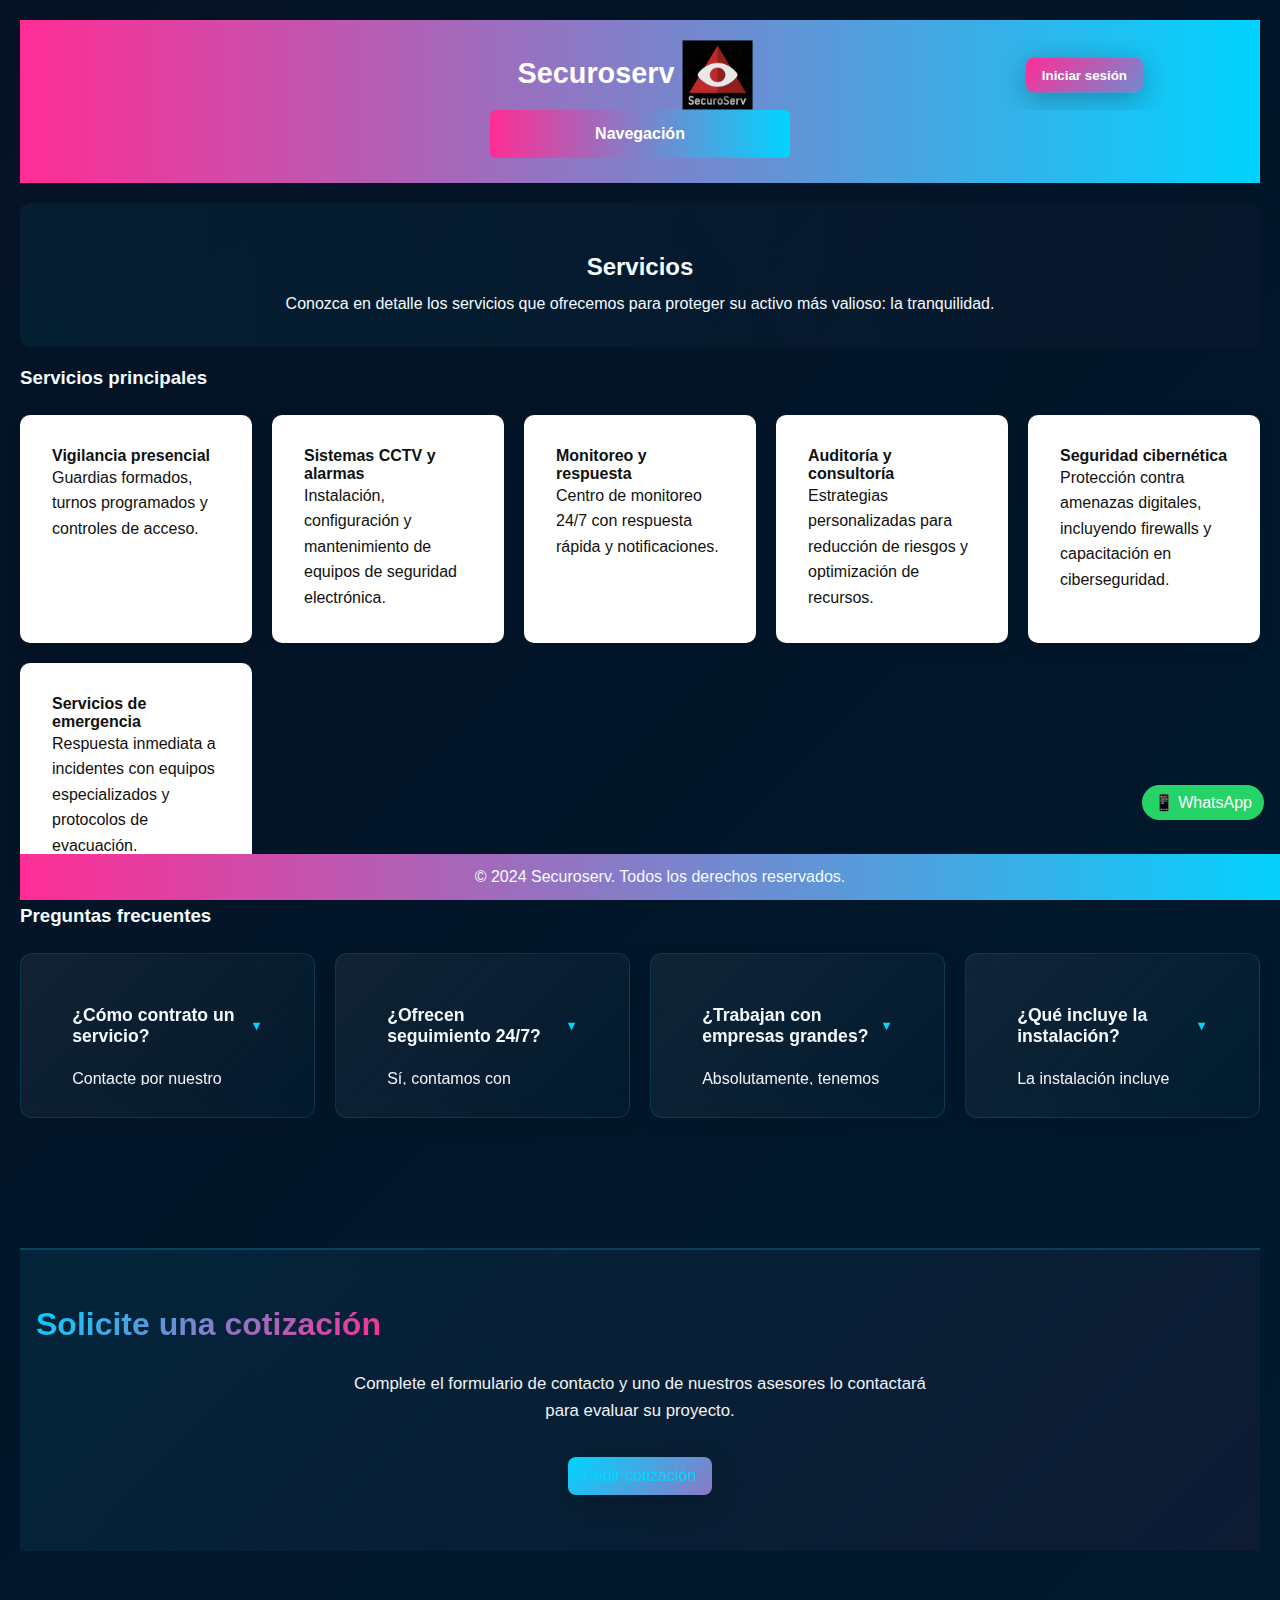
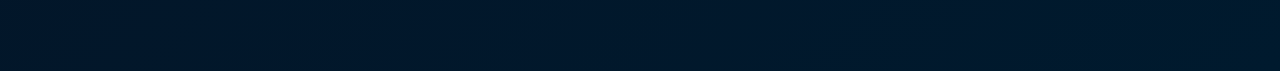
<file: pages/pagina1.html>
<!DOCTYPE html>
<html lang="es">

<head>
  <meta charset="utf-8">
  <meta name="viewport" content="width=device-width, initial-scale=1">
  <meta name="description" content="Servicios de seguridad profesional ofrecidos por Securoserv, incluyendo vigilancia, sistemas CCTV, monitoreo y más.">
  <meta name="keywords" content="Seguridad, Vigilancia, Sistemas Electrónicos, Consultoría, Protección, Servicios de Seguridad, Seguridad Empresarial, Seguridad Residencial">
  <meta name="author" content="Francesco Depaolini">
  <title>Servicios - Securoserv</title>
  <link href="../css/style.css" rel="stylesheet">
</head>

<body>
  <header>
    <div class="header-top container">
      <div class="brand">
        <h1>Securoserv <img src="../img/logo.webp" alt="Logo" class="logo"></h1>
      </div>
      <div class="header-actions">
        <button id="login-toggle" class="btn-login" aria-expanded="false" aria-controls="login-panel">Iniciar
          sesión</button>
      </div>
    </div>

    <div class="contenedor">
      <input type="checkbox" id="toggle-menu">
      <label for="toggle-menu" class="pestaña">Navegación</label>
      <div class="contenido">
        <nav>
          <a href="pagina1.html" class="active">Servicios</a>
          <a href="pagina2.html">Planes</a>
          <a href="pagina3.html">Quienes Somos</a>
          <a href="pagina5.html">Con Quién Trabajamos</a>
          <a href="pagina4.html">Contacto</a>
          <a href="../index.html">Principal</a>
        </nav>
      </div>
    </div>

    <div id="login-panel" class="login-panel" aria-hidden="true">
      <form class="login-form" action="#" method="post">
        <h3>Inicia sesión</h3>
        <label for="user">Usuario o correo</label>
        <input id="user" name="user" type="email" placeholder="correo@ejemplo.com" required>
        <label for="pass">Contraseña</label>
        <input id="pass" name="pass" type="password" placeholder="Contraseña" required>
        <button type="submit" class="large">Entrar</button>
        <p class="small">¿No tienes cuenta? <a href="#">Regístrate</a></p>
      </form>
    </div>
  </header>

  <main>
    <section class="hero fade-in">
      <h2>Servicios</h2>
      <p>Conozca en detalle los servicios que ofrecemos para proteger su activo más valioso: la tranquilidad.</p>
    </section>

    <section class="servicios slide-up">
      <div class="section-title">
        <h3>Servicios principales</h3>
      </div>
      <div class="cards">
        <article class="card">
          <h4>Vigilancia presencial</h4>
          <p>Guardias formados, turnos programados y controles de acceso.</p>
        </article>
        <article class="card">
          <h4>Sistemas CCTV y alarmas</h4>
          <p>Instalación, configuración y mantenimiento de equipos de seguridad electrónica.</p>
        </article>
        <article class="card">
          <h4>Monitoreo y respuesta</h4>
          <p>Centro de monitoreo 24/7 con respuesta rápida y notificaciones.</p>
        </article>
        <article class="card">
          <h4>Auditoría y consultoría</h4>
          <p>Estrategias personalizadas para reducción de riesgos y optimización de recursos.</p>
        </article>
        <article class="card">
          <h4>Seguridad cibernética</h4>
          <p>Protección contra amenazas digitales, incluyendo firewalls y capacitación en ciberseguridad.</p>
        </article>
        <article class="card">
          <h4>Servicios de emergencia</h4>
          <p>Respuesta inmediata a incidentes con equipos especializados y protocolos de evacuación.</p>
        </article>
      </div>
    </section>

    <section class="faq slide-up">
      <div class="section-title">
        <h3>Preguntas frecuentes</h3>
      </div>
      <div class="cards">
        <article class="card">
          <h4>¿Cómo contrato un servicio?</h4>
          <p>Contacte por nuestro formulario o llámenos y coordinaremos una visita técnica para una cotización sin
            compromiso.</p>
        </article>
        <article class="card">
          <h4>¿Ofrecen seguimiento 24/7?</h4>
          <p>Sí, contamos con monitoreo 24/7 y respuesta coordinada con guardias y fuerzas de respuesta según contrato.
          </p>
        </article>
        <article class="card">
          <h4>¿Trabajan con empresas grandes?</h4>
          <p>Absolutamente, tenemos experiencia con corporaciones y podemos escalar nuestros servicios según sus
            necesidades.</p>
        </article>
        <article class="card">
          <h4>¿Qué incluye la instalación?</h4>
          <p>La instalación incluye equipos, configuración inicial y capacitación básica para el uso de los sistemas.
          </p>
        </article>
      </div>
    </section>

    <section class="cta fade-in">
      <div class="section-title">
        <h3>Solicite una cotización</h3>
      </div>
      <p>Complete el formulario de contacto y uno de nuestros asesores lo contactará para evaluar su proyecto.</p>
      <a href="pagina4.html" class="btn-primary">Pedir cotización</a>
    </section>

  </main>

  <footer>
    <p>&copy; 2024 Securoserv. Todos los derechos reservados.</p>
  </footer>

  <a href="https://wa.me/5491112345678" target="_blank" class="whatsapp-button" aria-label="Contactar por WhatsApp">📱
    WhatsApp</a>
  <button id="back-to-top" class="back-to-top" aria-label="Volver arriba">↑</button>

  <script src="../js/main.js"></script>
</body>

</html>
</file>
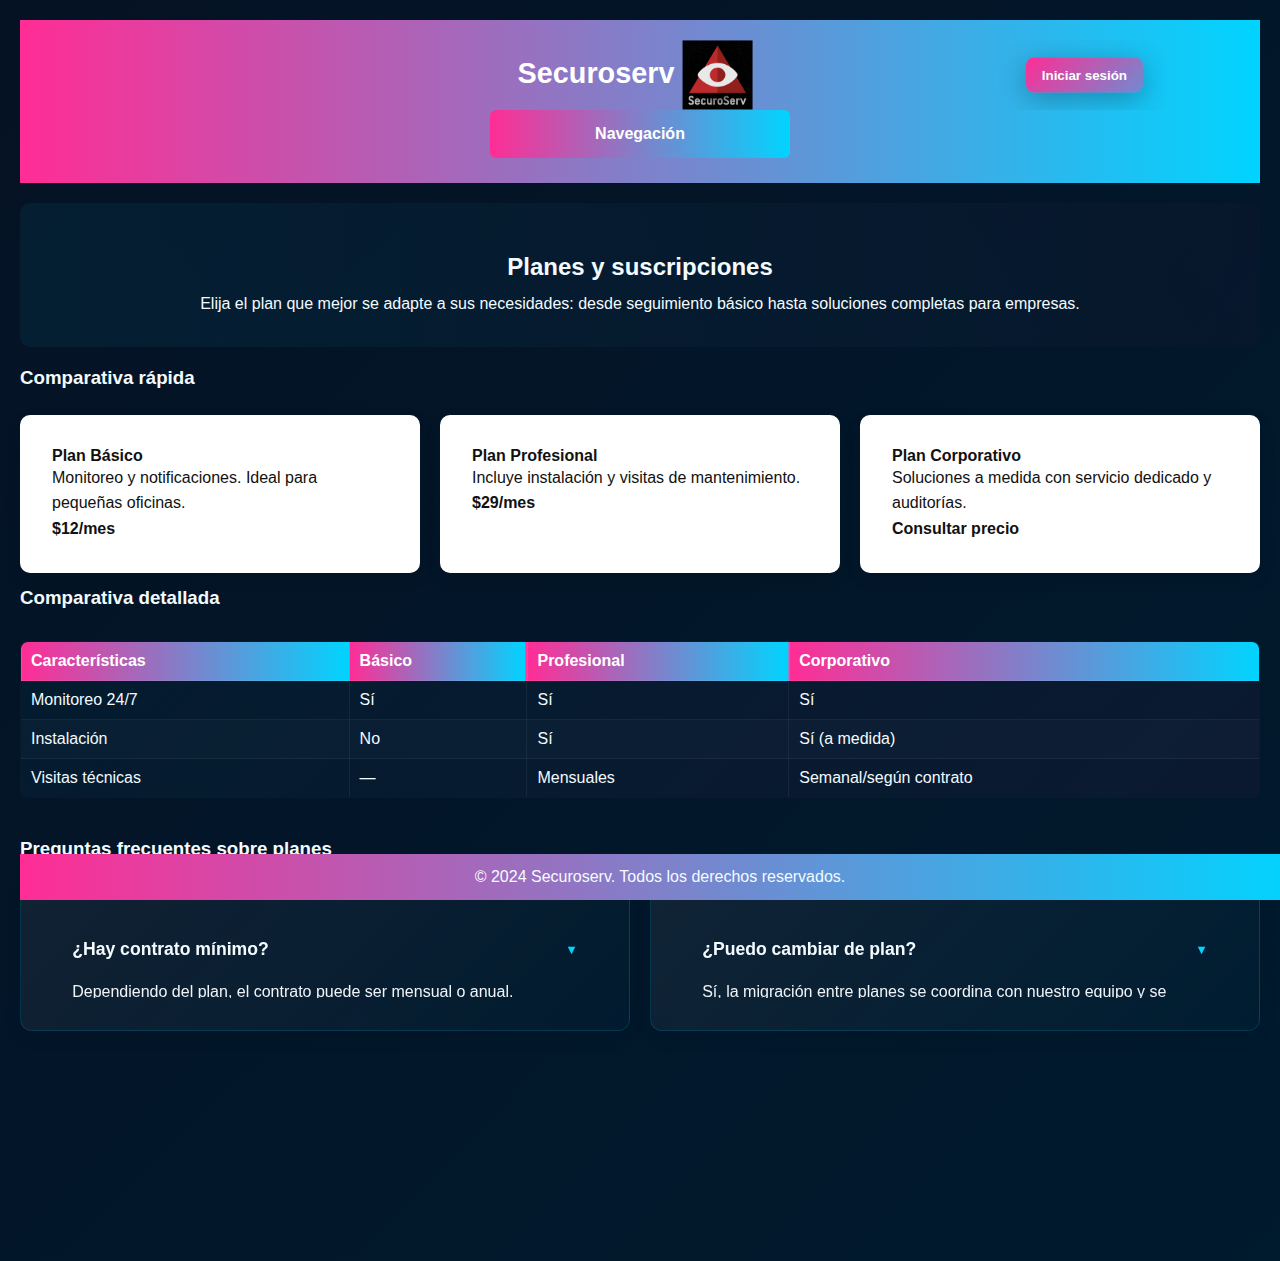
<file: pages/pagina2.html>
<!DOCTYPE html>
<html lang="es">
  <head>
    <meta charset="utf-8">
    <meta name="viewport" content="width=device-width, initial-scale=1">
    <title>Planes - Securoserv</title>
    <link href="../css/style.css" rel="stylesheet">
  </head>
  <body>
    <header>
      <div class="header-top container">
        <div class="brand">
          <h1>Securoserv <img src="../img/logo.webp" alt="Logo" class="logo"></h1>
        </div>
        <div class="header-actions">
          <button id="login-toggle" class="btn-login" aria-expanded="false" aria-controls="login-panel">Iniciar sesión</button>
        </div>
      </div>

      <div class="contenedor">
        <input type="checkbox" id="toggle-menu">
        <label for="toggle-menu" class="pestaña">Navegación</label>
        <div class="contenido">
          <nav>
            <a href="pagina1.html">Servicios</a>
            <a href="pagina2.html">Planes</a>
            <a href="pagina3.html">Quienes Somos</a>
            <a href="pagina4.html" class="active">Contacto</a>
            <a href="../index.html">Principal</a>
          </nav>
        </div>
      </div>

      <div id="login-panel" class="login-panel" aria-hidden="true">
        <form class="login-form" action="#" method="post">
          <h3>Inicia sesión</h3>
          <label for="user">Usuario o correo</label>
          <input id="user" name="user" type="email" placeholder="correo@ejemplo.com" required>
          <label for="pass">Contraseña</label>
          <input id="pass" name="pass" type="password" placeholder="Contraseña" required>
          <button type="submit" class="large">Entrar</button>
          <p class="small">¿No tienes cuenta? <a href="#">Regístrate</a></p>
        </form>
      </div>
    </header>

    <main>
      <section class="hero fade-in">
        <h2>Planes y suscripciones</h2>
        <p>Elija el plan que mejor se adapte a sus necesidades: desde seguimiento básico hasta soluciones completas para empresas.</p>
      </section>

      <section class="planes slide-up">
        <div class="section-title"><h3>Comparativa rápida</h3></div>
        <div class="cards">
          <article class="card">
            <h4>Plan Básico</h4>
            <p>Monitoreo y notificaciones. Ideal para pequeñas oficinas.</p>
            <p><strong>$12/mes</strong></p>
          </article>
          <article class="card">
            <h4>Plan Profesional</h4>
            <p>Incluye instalación y visitas de mantenimiento.</p>
            <p><strong>$29/mes</strong></p>
          </article>
          <article class="card">
            <h4>Plan Corporativo</h4>
            <p>Soluciones a medida con servicio dedicado y auditorías.</p>
            <p><strong>Consultar precio</strong></p>
          </article>
        </div>
      </section>

      <section class="comparativa slide-up">
        <div class="section-title"><h3>Comparativa detallada</h3></div>
        <div class="table-wrapper">
          <table>
            <thead>
              <tr><th>Características</th><th>Básico</th><th>Profesional</th><th>Corporativo</th></tr>
            </thead>
            <tbody>
              <tr><td>Monitoreo 24/7</td><td>Sí</td><td>Sí</td><td>Sí</td></tr>
              <tr><td>Instalación</td><td>No</td><td>Sí</td><td>Sí (a medida)</td></tr>
              <tr><td>Visitas técnicas</td><td>—</td><td>Mensuales</td><td>Semanal/según contrato</td></tr>
            </tbody>
          </table>
        </div>
      </section>

      <section class="faq slide-up">
        <div class="section-title"><h3>Preguntas frecuentes sobre planes</h3></div>
        <div class="cards">
          <article class="card">
            <h4>¿Hay contrato mínimo?</h4>
            <p>Dependiendo del plan, el contrato puede ser mensual o anual. Consulte condiciones al solicitar la cotización.</p>
          </article>
          <article class="card">
            <h4>¿Puedo cambiar de plan?</h4>
            <p>Sí, la migración entre planes se coordina con nuestro equipo y se factura proporcionalmente.</p>
          </article>
        </div>
      </section>

    </main>

    <footer>
      <p>&copy; 2024 Securoserv. Todos los derechos reservados.</p>
    </footer>

    <script src="../js/main.js"></script>
  </body>
</html>
</file>
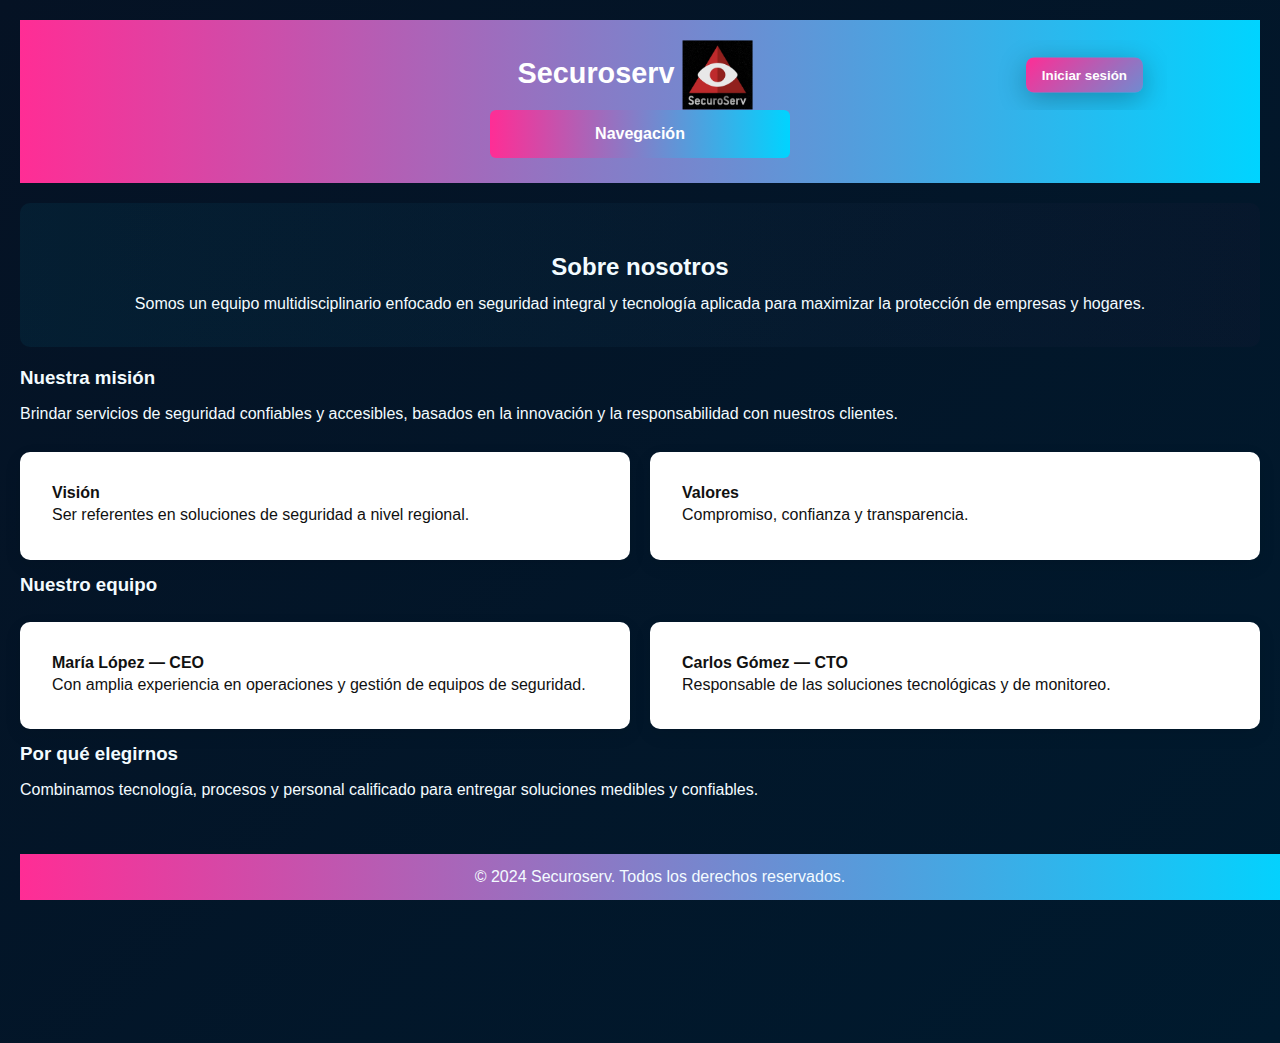
<file: pages/pagina3.html>
<!DOCTYPE html>
<html lang="es">
  <head>
    <meta charset="utf-8">
    <meta name="viewport" content="width=device-width, initial-scale=1">
    <title>Quienes Somos - Securoserv</title>
    <link href="../css/style.css" rel="stylesheet">
  </head>
  <body>
    <header>
      <div class="header-top container">
        <div class="brand">
          <h1>Securoserv <img src="../img/logo.webp" alt="Logo" class="logo"></h1>
        </div>
        <div class="header-actions">
          <button id="login-toggle" class="btn-login" aria-expanded="false" aria-controls="login-panel">Iniciar sesión</button>
        </div>
      </div>

      <div class="contenedor">
        <input type="checkbox" id="toggle-menu">
        <label for="toggle-menu" class="pestaña">Navegación</label>
        <div class="contenido">
          <nav>
            <a href="pagina1.html">Servicios</a>
            <a href="pagina2.html">Planes</a>
            <a href="pagina3.html">Quienes Somos</a>
            <a href="pagina4.html" class="active">Contacto</a>
            <a href="../index.html">Principal</a>
          </nav>
        </div>
      </div>

      <div id="login-panel" class="login-panel" aria-hidden="true">
        <form class="login-form" action="#" method="post">
          <h3>Inicia sesión</h3>
          <label for="user">Usuario o correo</label>
          <input id="user" name="user" type="email" placeholder="correo@ejemplo.com" required>
          <label for="pass">Contraseña</label>
          <input id="pass" name="pass" type="password" placeholder="Contraseña" required>
          <button type="submit" class="large">Entrar</button>
          <p class="small">¿No tienes cuenta? <a href="#">Regístrate</a></p>
        </form>
      </div>
    </header>

    <main>
      <section class="hero fade-in">
        <h2>Sobre nosotros</h2>
        <p>Somos un equipo multidisciplinario enfocado en seguridad integral y tecnología aplicada para maximizar la protección de empresas y hogares.</p>
      </section>

      <section class="about slide-up">
        <div class="section-title"><h3>Nuestra misión</h3></div>
        <p>Brindar servicios de seguridad confiables y accesibles, basados en la innovación y la responsabilidad con nuestros clientes.</p>
        <div style="margin-top:20px" class="cards">
          <div class="card">
            <h4>Visión</h4>
            <p>Ser referentes en soluciones de seguridad a nivel regional.</p>
          </div>
          <div class="card">
            <h4>Valores</h4>
            <p>Compromiso, confianza y transparencia.</p>
          </div>
        </div>
      </section>

      <section class="equipo slide-up">
        <div class="section-title"><h3>Nuestro equipo</h3></div>
        <div class="cards">
          <div class="card">
            <h4>María López — CEO</h4>
            <p>Con amplia experiencia en operaciones y gestión de equipos de seguridad.</p>
          </div>
          <div class="card">
            <h4>Carlos Gómez — CTO</h4>
            <p>Responsable de las soluciones tecnológicas y de monitoreo.</p>
          </div>
        </div>
      </section>

      <section class="valores slide-up">
        <div class="section-title"><h3>Por qué elegirnos</h3></div>
        <p>Combinamos tecnología, procesos y personal calificado para entregar soluciones medibles y confiables.</p>
      </section>

    </main>

    <footer>
      <p>&copy; 2024 Securoserv. Todos los derechos reservados.</p>
    </footer>

    <script src="../js/main.js"></script>
  </body>
</html>
</file>
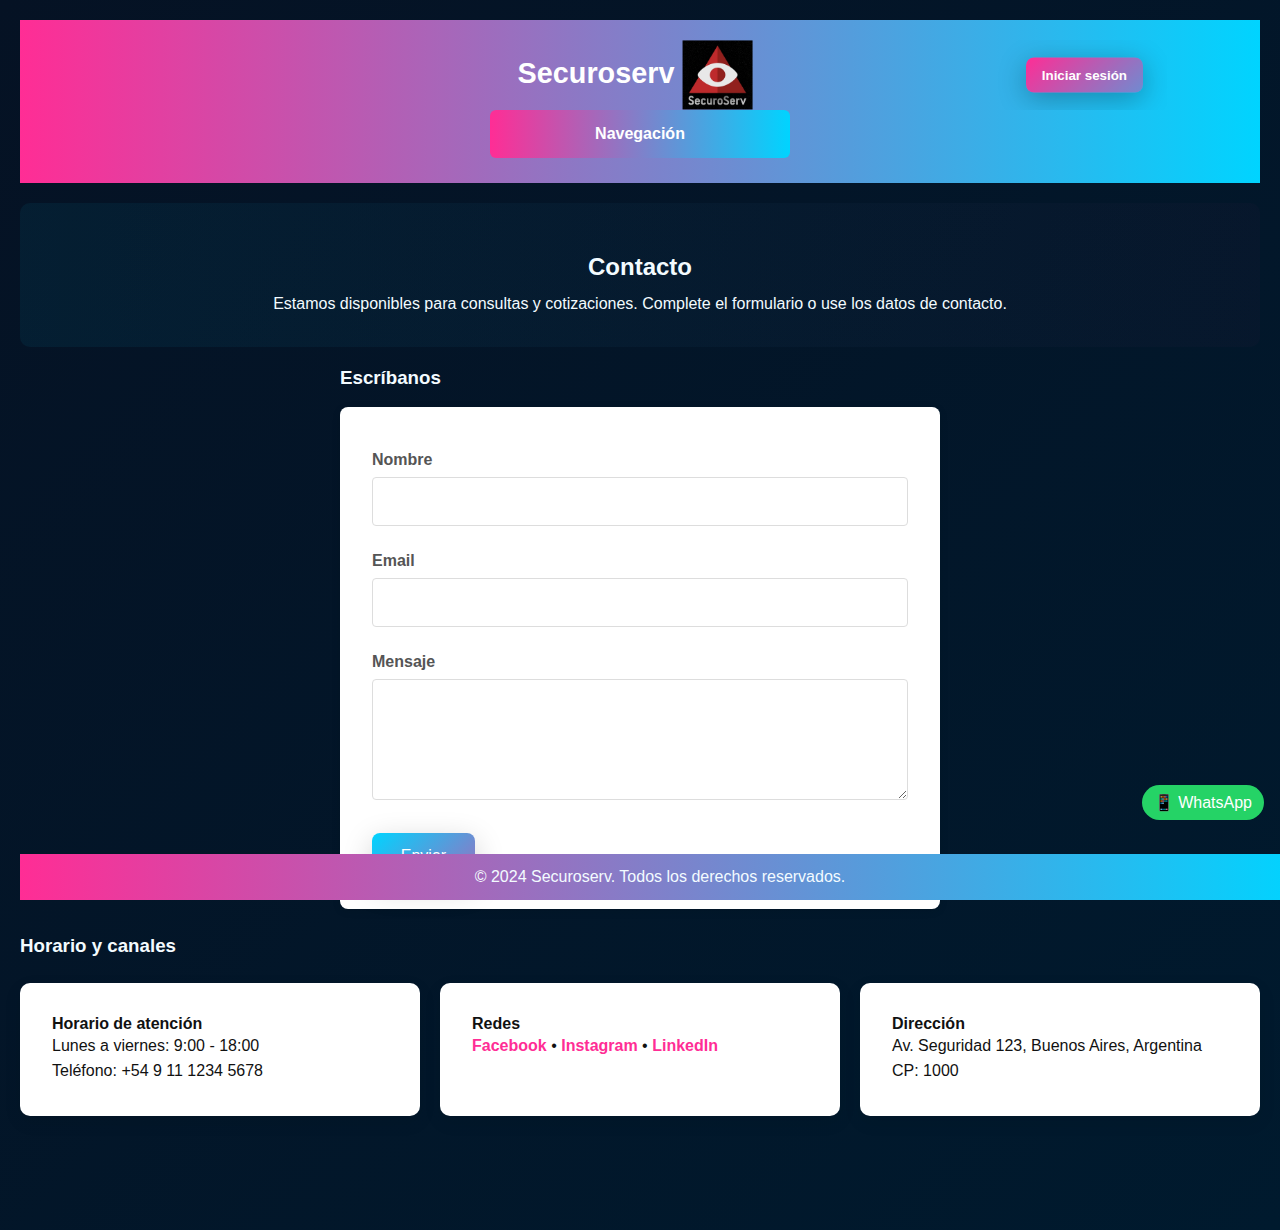
<file: pages/pagina4.html>
<!DOCTYPE html>
<html lang="es">
  <head>
    <meta charset="utf-8">
    <meta name="viewport" content="width=device-width, initial-scale=1">
    <title>Contacto - Securoserv</title>
    <link href="../css/style.css" rel="stylesheet">
  </head>
  <body>
    <header>
      <div class="header-top container">
        <div class="brand">
          <h1>Securoserv <img src="../img/logo.webp" alt="Logo" class="logo"></h1>
        </div>
        <div class="header-actions">
          <button id="login-toggle" class="btn-login" aria-expanded="false" aria-controls="login-panel">Iniciar sesión</button>
        </div>
      </div>

      <div class="contenedor">
        <input type="checkbox" id="toggle-menu">
        <label for="toggle-menu" class="pestaña">Navegación</label>
        <div class="contenido">
          <nav>
            <a href="pagina1.html">Servicios</a>
            <a href="pagina2.html">Planes</a>
            <a href="pagina3.html">Quienes Somos</a>
            <a href="pagina4.html" class="active">Contacto</a>
            <a href="../index.html">Principal</a>
          </nav>
        </div>
      </div>

      <div id="login-panel" class="login-panel" aria-hidden="true">
        <form class="login-form" action="#" method="post">
          <h3>Inicia sesión</h3>
          <label for="user">Usuario o correo</label>
          <input id="user" name="user" type="email" placeholder="correo@ejemplo.com" required>
          <label for="pass">Contraseña</label>
          <input id="pass" name="pass" type="password" placeholder="Contraseña" required>
          <button type="submit" class="large">Entrar</button>
          <p class="small">¿No tienes cuenta? <a href="#">Regístrate</a></p>
        </form>
      </div>
    </header>

    <main>
      <section class="hero fade-in">
        <h2>Contacto</h2>
        <p>Estamos disponibles para consultas y cotizaciones. Complete el formulario o use los datos de contacto.</p>
      </section>

      <section class="contact slide-up">
        <div class="section-title"><h3>Escríbanos</h3></div>
        <form class="card contact-form" action="#" method="post">
          <label for="name">Nombre</label>
          <input id="name" name="name" type="text" required>
          <label for="email">Email</label>
          <input id="email" name="email" type="email" required>
          <label for="message">Mensaje</label>
          <textarea id="message" name="message" rows="5" required></textarea>
          <button type="submit" class="btn-primary">Enviar</button>
        </form>
      </section>

      <section class="info-contacto slide-up">
        <div class="section-title"><h3>Horario y canales</h3></div>
        <div class="cards">
          <div class="card">
            <strong>Horario de atención</strong>
            <p>Lunes a viernes: 9:00 - 18:00</p>
            <p>Teléfono: +54 9 11 1234 5678</p>
          </div>
          <div class="card">
            <strong>Redes</strong>
            <p><a href="https://www.facebook.com/securoserv" target="_blank" rel="noopener">Facebook</a> • <a href="https://www.instagram.com/securoserv" target="_blank" rel="noopener">Instagram</a> • <a href="https://www.linkedin.com/company/securoserv" target="_blank" rel="noopener">LinkedIn</a></p>
          </div>
          <div class="card">
            <strong>Dirección</strong>
            <p>Av. Seguridad 123, Buenos Aires, Argentina</p>
            <p>CP: 1000</p>
          </div>
        </div>

      </section>

    </main>

    <footer>
      <p>&copy; 2024 Securoserv. Todos los derechos reservados.</p>
    </footer>

    <a href="https://wa.me/5491112345678" target="_blank" class="whatsapp-button" aria-label="Contactar por WhatsApp">📱 WhatsApp</a>
    <button id="back-to-top" class="back-to-top" aria-label="Volver arriba">↑</button>

    <script src="../js/main.js"></script>
  </body>
</html>
</file>
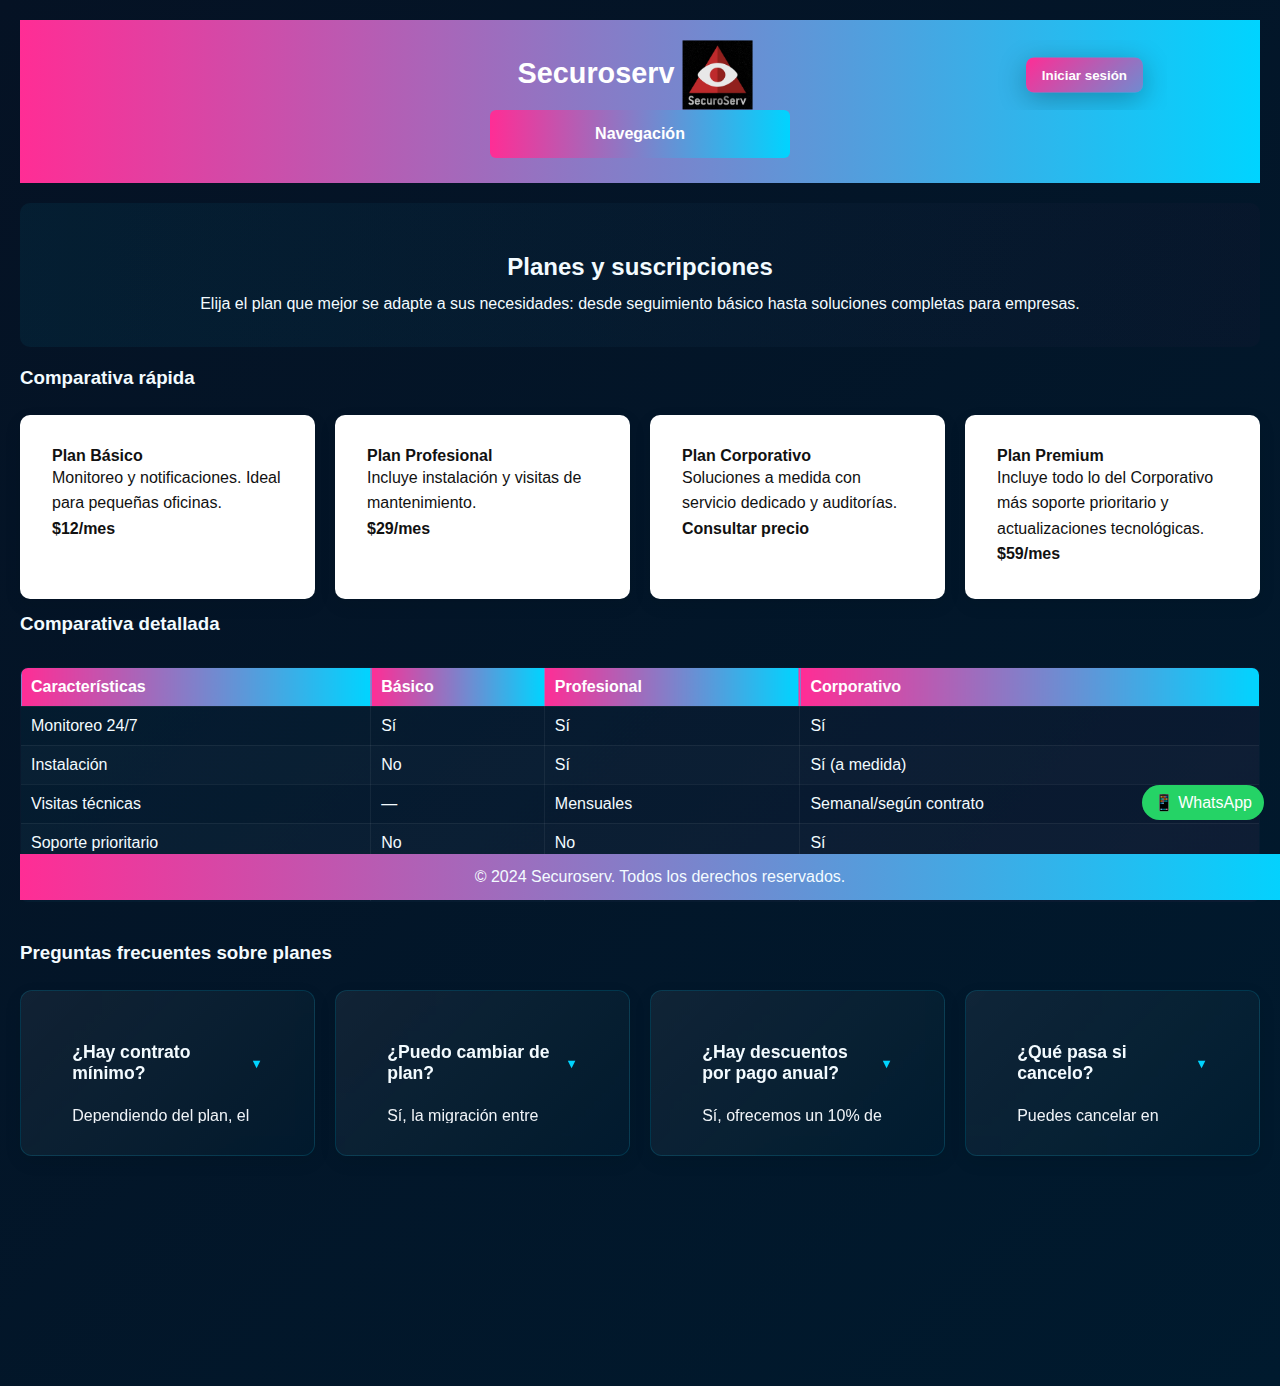
<file: pages/plan.html>
<!DOCTYPE html>
<html lang="es">

<head>
  <meta charset="utf-8">
  <meta name="viewport" content="width=device-width, initial-scale=1">
  <meta name="description" content="Servicios de seguridad profesional ofrecidos por Securoserv, incluyendo vigilancia, sistemas CCTV, monitoreo y más.">
  <meta name="keywords" content="Seguridad, Vigilancia, Sistemas Electrónicos, Consultoría, Protección, Servicios de Seguridad, Seguridad Empresarial, Seguridad Residencial">
  <meta name="author" content="Francesco Depaolini">
  <title>Planes - Securoserv</title>
  <link href="../css/style.css" rel="stylesheet">
</head>

<body>
  <header>
    <div class="header-top container">
      <div class="brand">
        <h1>Securoserv <img src="../img/logo.webp" alt="Logo" class="logo"></h1>
      </div>
      <div class="header-actions">
        <button id="login-toggle" class="btn-login" aria-expanded="false" aria-controls="login-panel">Iniciar
          sesión</button>
      </div>
    </div>

    <div class="contenedor">
      <input type="checkbox" id="toggle-menu">
      <label for="toggle-menu" class="pestaña">Navegación</label>
      <div class="contenido">
        <nav>
          <a href="servicios.html">Servicios</a>
          <a href="Plan.html" class="active">Planes</a>
          <a href="nosotros.html">Quienes Somos</a>
          <a href="coperamos.html">Con Quién Trabajamos</a>
          <a href="contacto.html">Contacto</a>
          <a href="../index.html">Principal</a>
        </nav>
      </div>
    </div>

    <div id="login-panel" class="login-panel" aria-hidden="true">
      <form class="login-form" action="#" method="post">
        <h3>Inicia sesión</h3>
        <label for="user">Usuario o correo</label>
        <input id="user" name="user" type="email" placeholder="correo@ejemplo.com" required>
        <label for="pass">Contraseña</label>
        <input id="pass" name="pass" type="password" placeholder="Contraseña" required>
        <button type="submit" class="large">Entrar</button>
        <p class="small">¿No tienes cuenta? <a href="#">Regístrate</a></p>
      </form>
    </div>
  </header>

  <main>
    <section class="hero fade-in">
      <h2>Planes y suscripciones</h2>
      <p>Elija el plan que mejor se adapte a sus necesidades: desde seguimiento básico hasta soluciones completas para
        empresas.</p>
    </section>

    <section class="planes slide-up">
      <div class="section-title">
        <h3>Comparativa rápida</h3>
      </div>
      <div class="cards">
        <article class="card">
          <h4>Plan Básico</h4>
          <p>Monitoreo y notificaciones. Ideal para pequeñas oficinas.</p>
          <p><strong>$12/mes</strong></p>
        </article>
        <article class="card">
          <h4>Plan Profesional</h4>
          <p>Incluye instalación y visitas de mantenimiento.</p>
          <p><strong>$29/mes</strong></p>
        </article>
        <article class="card">
          <h4>Plan Corporativo</h4>
          <p>Soluciones a medida con servicio dedicado y auditorías.</p>
          <p><strong>Consultar precio</strong></p>
        </article>
        <article class="card">
          <h4>Plan Premium</h4>
          <p>Incluye todo lo del Corporativo más soporte prioritario y actualizaciones tecnológicas.</p>
          <p><strong>$59/mes</strong></p>
        </article>
      </div>
    </section>

    <section class="comparativa slide-up">
      <div class="section-title">
        <h3>Comparativa detallada</h3>
      </div>
      <div class="table-wrapper">
        <table>
          <thead>
            <tr>
              <th>Características</th>
              <th>Básico</th>
              <th>Profesional</th>
              <th>Corporativo</th>
            </tr>
          </thead>
          <tbody>
            <tr>
              <td>Monitoreo 24/7</td>
              <td>Sí</td>
              <td>Sí</td>
              <td>Sí</td>
            </tr>
            <tr>
              <td>Instalación</td>
              <td>No</td>
              <td>Sí</td>
              <td>Sí (a medida)</td>
            </tr>
            <tr>
              <td>Visitas técnicas</td>
              <td>—</td>
              <td>Mensuales</td>
              <td>Semanal/según contrato</td>
            </tr>
            <tr>
              <td>Soporte prioritario</td>
              <td>No</td>
              <td>No</td>
              <td>Sí</td>
            </tr>
            <tr>
              <td>Actualizaciones</td>
              <td>No</td>
              <td>No</td>
              <td>Sí</td>
            </tr>
          </tbody>
        </table>
      </div>
    </section>

    <section class="faq slide-up">
      <div class="section-title">
        <h3>Preguntas frecuentes sobre planes</h3>
      </div>
      <div class="cards">
        <article class="card">
          <h4>¿Hay contrato mínimo?</h4>
          <p>Dependiendo del plan, el contrato puede ser mensual o anual. Consulte condiciones al solicitar la
            cotización.</p>
        </article>
        <article class="card">
          <h4>¿Puedo cambiar de plan?</h4>
          <p>Sí, la migración entre planes se coordina con nuestro equipo y se factura proporcionalmente.</p>
        </article>
        <article class="card">
          <h4>¿Hay descuentos por pago anual?</h4>
          <p>Sí, ofrecemos un 10% de descuento en planes pagados anualmente.</p>
        </article>
        <article class="card">
          <h4>¿Qué pasa si cancelo?</h4>
          <p>Puedes cancelar en cualquier momento, sin penalizaciones después del período mínimo.</p>
        </article>
      </div>
    </section>

  </main>

  <footer>
    <p>&copy; 2024 Securoserv. Todos los derechos reservados.</p>
  </footer>

  <a href="https://wa.me/5491112345678" target="_blank" class="whatsapp-button" aria-label="Contactar por WhatsApp">📱
    WhatsApp</a>
  <button id="back-to-top" class="back-to-top" aria-label="Volver arriba">↑</button>

  <script src="../js/main.js"></script>
</body>

</html>
</file>
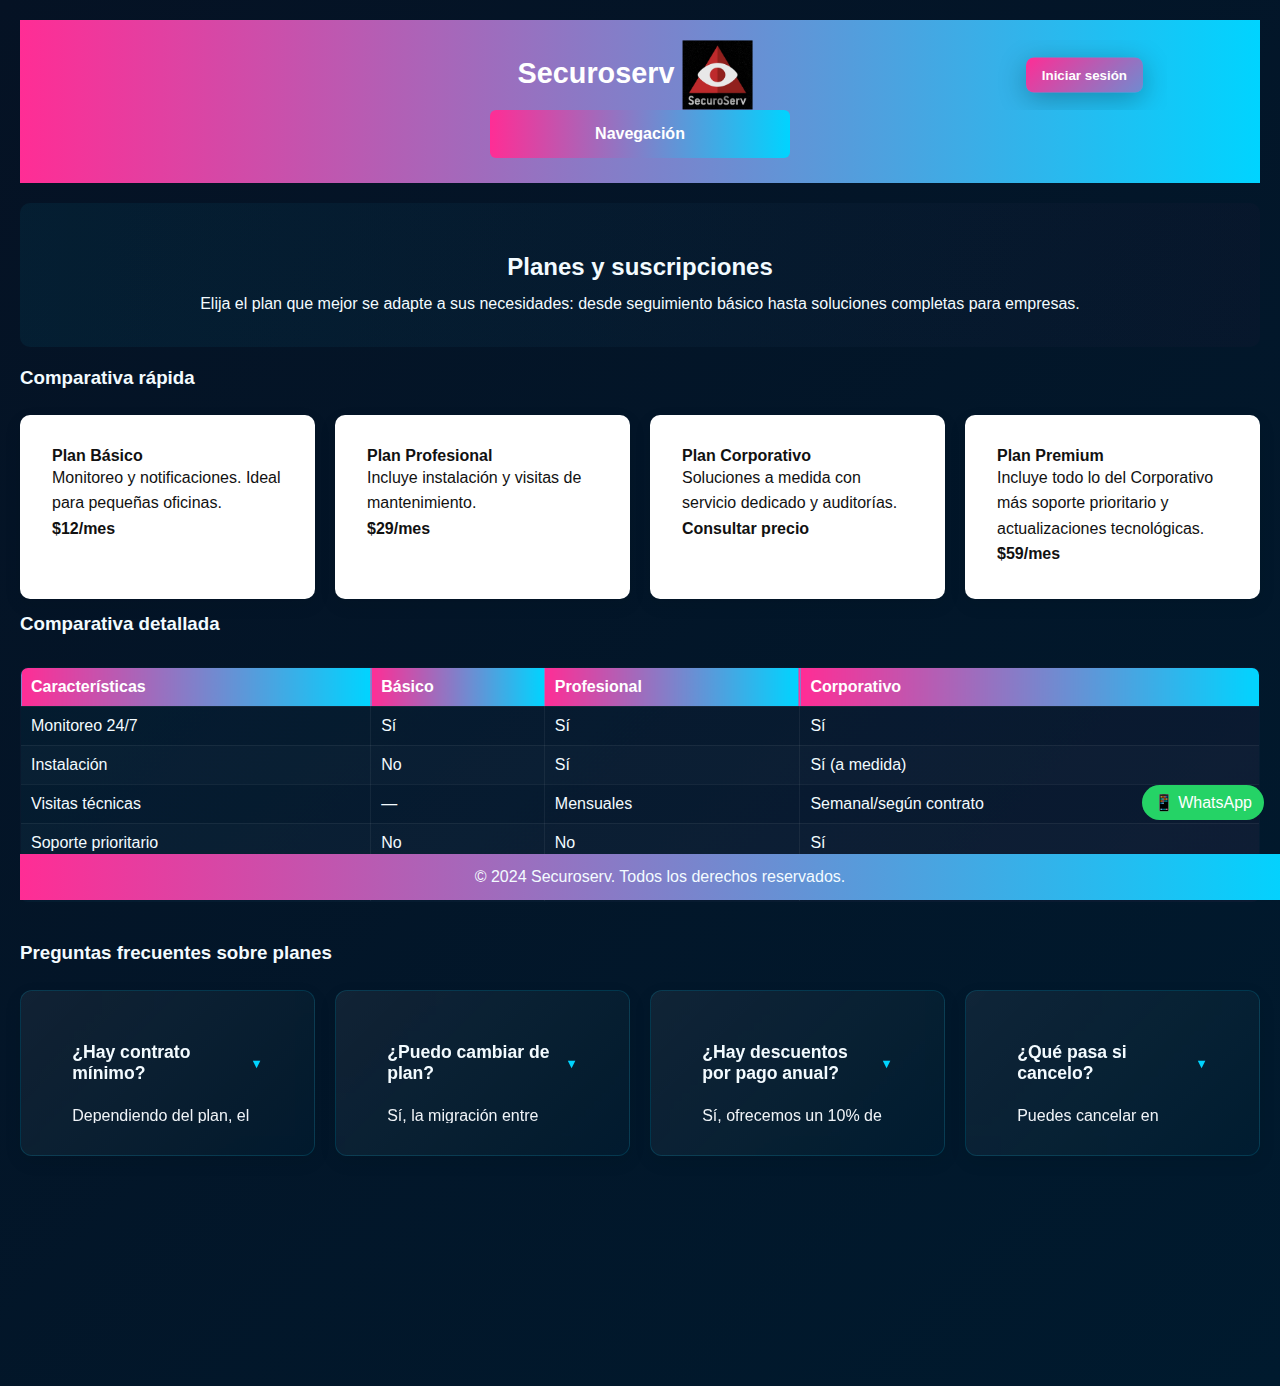
<file: pages/planes.html>
<!DOCTYPE html>
<html lang="es">

<head>
  <meta charset="utf-8">
  <meta name="viewport" content="width=device-width, initial-scale=1">
  <meta name="description" content="Servicios de seguridad profesional ofrecidos por Securoserv, incluyendo vigilancia, sistemas CCTV, monitoreo y más.">
  <meta name="keywords" content="Seguridad, Vigilancia, Sistemas Electrónicos, Consultoría, Protección, Servicios de Seguridad, Seguridad Empresarial, Seguridad Residencial">
  <meta name="author" content="Francesco Depaolini">
  <title>Planes - Securoserv</title>
  <link href="../css/style.css" rel="stylesheet">
</head>

<body>
  <header>
    <div class="header-top container">
      <div class="brand">
        <h1>Securoserv <img src="../img/logo.webp" alt="Logo" class="logo"></h1>
      </div>
      <div class="header-actions">
        <button id="login-toggle" class="btn-login" aria-expanded="false" aria-controls="login-panel">Iniciar
          sesión</button>
      </div>
    </div>

    <div class="contenedor">
      <input type="checkbox" id="toggle-menu">
      <label for="toggle-menu" class="pestaña">Navegación</label>
      <div class="contenido">
        <nav>
          <a href="servicios.html">Servicios</a>
          <a href="Planes.html" class="active">Planes</a>
          <a href="nosotros.html">Quienes Somos</a>
          <a href="coperamos.html">Con Quién Trabajamos</a>
          <a href="contacto.html">Contacto</a>
          <a href="../index.html">Principal</a>
        </nav>
      </div>
    </div>

    <div id="login-panel" class="login-panel" aria-hidden="true">
      <form class="login-form" action="#" method="post">
        <h3>Inicia sesión</h3>
        <label for="user">Usuario o correo</label>
        <input id="user" name="user" type="email" placeholder="correo@ejemplo.com" required>
        <label for="pass">Contraseña</label>
        <input id="pass" name="pass" type="password" placeholder="Contraseña" required>
        <button type="submit" class="large">Entrar</button>
        <p class="small">¿No tienes cuenta? <a href="#">Regístrate</a></p>
      </form>
    </div>
  </header>

  <main>
    <section class="hero fade-in">
      <h2>Planes y suscripciones</h2>
      <p>Elija el plan que mejor se adapte a sus necesidades: desde seguimiento básico hasta soluciones completas para
        empresas.</p>
    </section>

    <section class="planes slide-up">
      <div class="section-title">
        <h3>Comparativa rápida</h3>
      </div>
      <div class="cards">
        <article class="card">
          <h4>Plan Básico</h4>
          <p>Monitoreo y notificaciones. Ideal para pequeñas oficinas.</p>
          <p><strong>$12/mes</strong></p>
        </article>
        <article class="card">
          <h4>Plan Profesional</h4>
          <p>Incluye instalación y visitas de mantenimiento.</p>
          <p><strong>$29/mes</strong></p>
        </article>
        <article class="card">
          <h4>Plan Corporativo</h4>
          <p>Soluciones a medida con servicio dedicado y auditorías.</p>
          <p><strong>Consultar precio</strong></p>
        </article>
        <article class="card">
          <h4>Plan Premium</h4>
          <p>Incluye todo lo del Corporativo más soporte prioritario y actualizaciones tecnológicas.</p>
          <p><strong>$59/mes</strong></p>
        </article>
      </div>
    </section>

    <section class="comparativa slide-up">
      <div class="section-title">
        <h3>Comparativa detallada</h3>
      </div>
      <div class="table-wrapper">
        <table>
          <thead>
            <tr>
              <th>Características</th>
              <th>Básico</th>
              <th>Profesional</th>
              <th>Corporativo</th>
            </tr>
          </thead>
          <tbody>
            <tr>
              <td>Monitoreo 24/7</td>
              <td>Sí</td>
              <td>Sí</td>
              <td>Sí</td>
            </tr>
            <tr>
              <td>Instalación</td>
              <td>No</td>
              <td>Sí</td>
              <td>Sí (a medida)</td>
            </tr>
            <tr>
              <td>Visitas técnicas</td>
              <td>—</td>
              <td>Mensuales</td>
              <td>Semanal/según contrato</td>
            </tr>
            <tr>
              <td>Soporte prioritario</td>
              <td>No</td>
              <td>No</td>
              <td>Sí</td>
            </tr>
            <tr>
              <td>Actualizaciones</td>
              <td>No</td>
              <td>No</td>
              <td>Sí</td>
            </tr>
          </tbody>
        </table>
      </div>
    </section>

    <section class="faq slide-up">
      <div class="section-title">
        <h3>Preguntas frecuentes sobre planes</h3>
      </div>
      <div class="cards">
        <article class="card">
          <h4>¿Hay contrato mínimo?</h4>
          <p>Dependiendo del plan, el contrato puede ser mensual o anual. Consulte condiciones al solicitar la
            cotización.</p>
        </article>
        <article class="card">
          <h4>¿Puedo cambiar de plan?</h4>
          <p>Sí, la migración entre planes se coordina con nuestro equipo y se factura proporcionalmente.</p>
        </article>
        <article class="card">
          <h4>¿Hay descuentos por pago anual?</h4>
          <p>Sí, ofrecemos un 10% de descuento en planes pagados anualmente.</p>
        </article>
        <article class="card">
          <h4>¿Qué pasa si cancelo?</h4>
          <p>Puedes cancelar en cualquier momento, sin penalizaciones después del período mínimo.</p>
        </article>
      </div>
    </section>

  </main>

  <footer>
    <p>&copy; 2024 Securoserv. Todos los derechos reservados.</p>
  </footer>

  <a href="https://wa.me/5491112345678" target="_blank" class="whatsapp-button" aria-label="Contactar por WhatsApp">📱
    WhatsApp</a>
  <button id="back-to-top" class="back-to-top" aria-label="Volver arriba">↑</button>

  <script src="../js/main.js"></script>
</body>

</html>
</file>
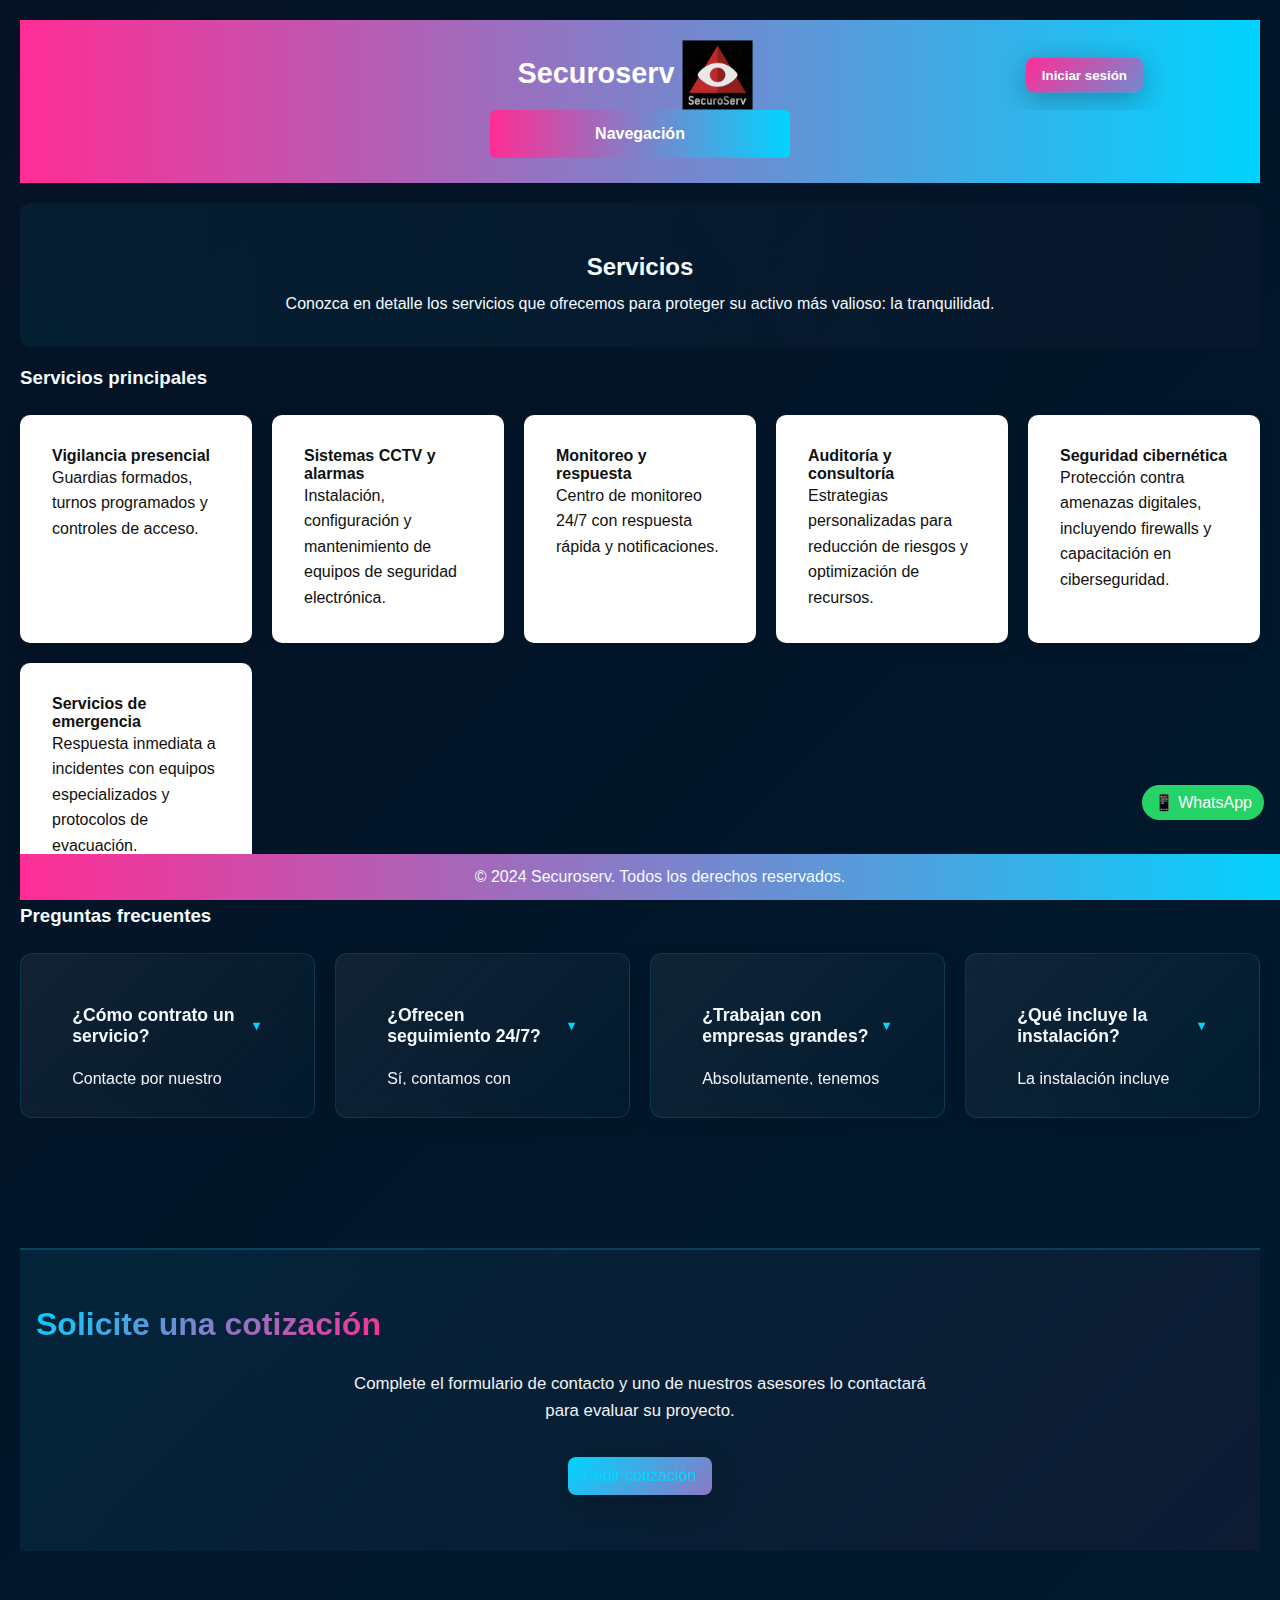
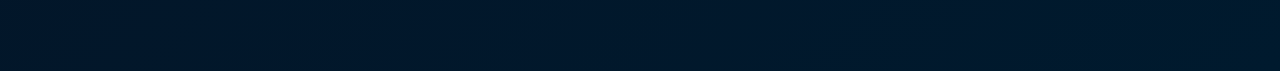
<file: pages/servicios.html>
<!DOCTYPE html>
<html lang="es">

<head>
  <meta charset="utf-8">
  <meta name="viewport" content="width=device-width, initial-scale=1">
  <meta name="description" content="Servicios de seguridad profesional ofrecidos por Securoserv, incluyendo vigilancia, sistemas CCTV, monitoreo y más.">
  <meta name="keywords" content="Seguridad, Vigilancia, Sistemas Electrónicos, Consultoría, Protección, Servicios de Seguridad, Seguridad Empresarial, Seguridad Residencial">
  <meta name="author" content="Francesco Depaolini">
  <title>Servicios - Securoserv</title>
  <link href="../css/style.css" rel="stylesheet">
</head>

<body>
  <header>
    <div class="header-top container">
      <div class="brand">
        <h1>Securoserv <img src="../img/logo.webp" alt="Logo" class="logo"></h1>
      </div>
      <div class="header-actions">
        <button id="login-toggle" class="btn-login" aria-expanded="false" aria-controls="login-panel">Iniciar
          sesión</button>
      </div>
    </div>

    <div class="contenedor">
      <input type="checkbox" id="toggle-menu">
      <label for="toggle-menu" class="pestaña">Navegación</label>
      <div class="contenido">
        <nav>
          <a href="servicios.html" class="active">Servicios</a>
          <a href="planes.html">Planes</a>
          <a href="nosotros.html">Quienes Somos</a>
          <a href="coperamos.html">Con Quién Trabajamos</a>
          <a href="contacto.html">Contacto</a>
          <a href="../index.html">Principal</a>
        </nav>
      </div>
    </div>

    <div id="login-panel" class="login-panel" aria-hidden="true">
      <form class="login-form" action="#" method="post">
        <h3>Inicia sesión</h3>
        <label for="user">Usuario o correo</label>
        <input id="user" name="user" type="email" placeholder="correo@ejemplo.com" required>
        <label for="pass">Contraseña</label>
        <input id="pass" name="pass" type="password" placeholder="Contraseña" required>
        <button type="submit" class="large">Entrar</button>
        <p class="small">¿No tienes cuenta? <a href="#">Regístrate</a></p>
      </form>
    </div>
  </header>

  <main>
    <section class="hero fade-in">
      <h2>Servicios</h2>
      <p>Conozca en detalle los servicios que ofrecemos para proteger su activo más valioso: la tranquilidad.</p>
    </section>

    <section class="servicios slide-up">
      <div class="section-title">
        <h3>Servicios principales</h3>
      </div>
      <div class="cards">
        <article class="card">
          <h4>Vigilancia presencial</h4>
          <p>Guardias formados, turnos programados y controles de acceso.</p>
        </article>
        <article class="card">
          <h4>Sistemas CCTV y alarmas</h4>
          <p>Instalación, configuración y mantenimiento de equipos de seguridad electrónica.</p>
        </article>
        <article class="card">
          <h4>Monitoreo y respuesta</h4>
          <p>Centro de monitoreo 24/7 con respuesta rápida y notificaciones.</p>
        </article>
        <article class="card">
          <h4>Auditoría y consultoría</h4>
          <p>Estrategias personalizadas para reducción de riesgos y optimización de recursos.</p>
        </article>
        <article class="card">
          <h4>Seguridad cibernética</h4>
          <p>Protección contra amenazas digitales, incluyendo firewalls y capacitación en ciberseguridad.</p>
        </article>
        <article class="card">
          <h4>Servicios de emergencia</h4>
          <p>Respuesta inmediata a incidentes con equipos especializados y protocolos de evacuación.</p>
        </article>
      </div>
    </section>

    <section class="faq slide-up">
      <div class="section-title">
        <h3>Preguntas frecuentes</h3>
      </div>
      <div class="cards">
        <article class="card">
          <h4>¿Cómo contrato un servicio?</h4>
          <p>Contacte por nuestro formulario o llámenos y coordinaremos una visita técnica para una cotización sin
            compromiso.</p>
        </article>
        <article class="card">
          <h4>¿Ofrecen seguimiento 24/7?</h4>
          <p>Sí, contamos con monitoreo 24/7 y respuesta coordinada con guardias y fuerzas de respuesta según contrato.
          </p>
        </article>
        <article class="card">
          <h4>¿Trabajan con empresas grandes?</h4>
          <p>Absolutamente, tenemos experiencia con corporaciones y podemos escalar nuestros servicios según sus
            necesidades.</p>
        </article>
        <article class="card">
          <h4>¿Qué incluye la instalación?</h4>
          <p>La instalación incluye equipos, configuración inicial y capacitación básica para el uso de los sistemas.
          </p>
        </article>
      </div>
    </section>

    <section class="cta fade-in">
      <div class="section-title">
        <h3>Solicite una cotización</h3>
      </div>
      <p>Complete el formulario de contacto y uno de nuestros asesores lo contactará para evaluar su proyecto.</p>
      <a href="./pages/contacto.html" class="btn-primary">Pedir cotización</a>
    </section>

  </main>

  <footer>
    <p>&copy; 2024 Securoserv. Todos los derechos reservados.</p>
  </footer>

  <a href="https://wa.me/5491112345678" target="_blank" class="whatsapp-button" aria-label="Contactar por WhatsApp">📱
    WhatsApp</a>
  <button id="back-to-top" class="back-to-top" aria-label="Volver arriba">↑</button>

  <script src="../js/main.js"></script>
</body>

</html>
</file>
<file: css/style.css>
@charset "UTF-8";

/* =========================
   RESET
========================= */
* {
  margin: 0;
  padding: 0;
  box-sizing: border-box;
}

/* =========================
   VARIABLES Y COLORES
========================= */
:root {
  --bg-1: #051224;
  /* deep navy */
  --bg-2: #001a2e;
  /* deep teal */
  --text: #f3fbff;
  /* bright text */
  --accent1: #00d4ff;
  /* electric cyan */
  --accent2: #ff2d95;
  /* vivid magenta */
  --accent3: #ffd500;
  /* vibrant yellow */
  --muted: #f0f4f8;
  --danger: #ff4d4f;
  --card-bg: #ffffff;
  --glass: rgba(255, 255, 255, 0.04);
}

/* =========================
   TIPOGRAFÍA Y BODY
========================= */
body {
  font-family: Arial, Helvetica, sans-serif;
  background: linear-gradient(135deg, var(--bg-1), var(--bg-2));
  color: var(--text);
  padding: 20px;
  padding-bottom: 100px;
}

h1 {
  text-align: center;
  color: var(--accent2);
}

h2 {
  color: var(--accent2);
  margin-top: 20px;
}

main {
  min-height: calc(100vh - 160px);
}

h1,
h2,
h3 {
  color: var(--accent2);
}

p {
  line-height: 1.6;
  color: var(--text);
}

img {
  max-width: 100%;
  height: auto;
  display: block;
  margin: 10px 0;
}

/* =========================
   HEADER
========================= */
header {
  background: linear-gradient(90deg, var(--accent2), var(--accent1));
  color: var(--text);
  padding: 20px 0;
  text-align: center;
  position: relative;
}

.header-top {
  position: relative;
  width: 80%;
  margin: 0 auto;
  padding: 5px 0;
  min-height: 70px;
  overflow: visible;
  display: flex;
  justify-content: space-between;
  align-items: center;
}

.header-top .brand {
  position: absolute;
  left: 50%;
  top: 50%;
  transform: translate(-50%, -50%);
  text-align: center;
  z-index: 2;
}

.header-top .header-actions {
  position: absolute;
  right: 12px;
  top: 50%;
  transform: translateY(-50%);
  z-index: 90;
  display: flex;
  align-items: center;
  gap: 10px;
}

header h1 {
  margin: 0;
  display: inline-block;
  vertical-align: middle;
  color: #ffffff;
  font-size: 1.8rem;
}

.logo {
  width: 70px;
  height: auto;
  display: inline-block;
  vertical-align: middle;
  margin-right: 10px;
}

/* =========================
   NAVEGACIÓN
========================= */
nav {
  margin-top: 10px;
}

nav a {
  color: #ffffff;
  text-decoration: none;
  margin: 0 15px;
  font-size: 18px;
}

nav a:hover {
  text-decoration: underline;
}

nav a.active {
  font-weight: bold;
  text-decoration: underline;
}

/* =========================
   CONTENEDOR GENERAL
========================= */
.container {
  width: 80%;
  margin: auto;
  overflow: hidden;
}

section {
  margin: 20px 0;
}

section h2 {
  color: var(--text);
  margin-bottom: 10px;
}

section p {
  line-height: 1.6;
  color: var(--text);
}

/* =========================
   FOOTER
========================= */
footer {
  background: linear-gradient(90deg, var(--accent2), var(--accent1));
  color: var(--text);
  text-align: center;
  padding: 10px 0;
  position: fixed;
  width: 100%;
  bottom: 0;
  z-index: 50;
}

footer p {
  margin: 0;
}

/* =========================
   BOTONES
========================= */
button {
  background-image: linear-gradient(90deg, var(--accent1) 0%, var(--accent2) 100%);
  background-size: 200% 100%;
  color: #fff;
  border: none;
  padding: 10px 15px;
  cursor: pointer;
  border-radius: 6px;
  transition: all 0.3s ease;
  box-shadow: 0 8px 20px rgba(0, 0, 0, 0.12);
}

button:hover {
  background-position: 100% 0;
  transform: translateY(-2px);
  box-shadow: 0 14px 30px rgba(0, 0, 0, 0.18);
}

button.large {
  padding: 15px 25px;
  font-size: 18px;
}

button.secondary {
  background: #777;
}

button.secondary:hover {
  background-color: #555;
}

.btn-primary,
.btn-outline {
  display: inline-block;
  background: linear-gradient(135deg, var(--accent1), var(--accent2));
  color: #fff;
  padding: 10px 16px;
  border-radius: 8px;
  border: none;
  cursor: pointer;
  box-shadow: 0 8px 30px rgba(0, 0, 0, 0.18);
  transition: all 0.3s ease;
  background-size: 200% 100%;
  text-decoration: none;
}

.btn-primary.outline,
.btn-outline {
  background: transparent;
  color: var(--accent2);
  box-shadow: none;
  border: 2px solid var(--accent2);
  padding: 8px 14px;
}

.btn-primary:hover {
  transform: translateY(-2px);
}

.btn-login {
  position: relative;
  z-index: 100;
  background: linear-gradient(135deg, var(--accent2), var(--accent1));
  background-size: 200% 100%;
  color: #fff;
  padding: 10px 16px;
  border-radius: 8px;
  border: 0;
  cursor: pointer;
  font-weight: bold;
  box-shadow: 0 6px 28px rgba(0, 0, 0, 0.28);
  transition: all 0.3s ease;
}

.btn-login:hover {
  transform: translateY(-2px) scale(1.02);
  box-shadow: 0 16px 32px rgba(0, 0, 0, 0.32);
  background-position: 100% 0;
}

.btn-login:active {
  transform: translateY(0) scale(0.99);
}

/* =========================
   TARJETAS Y COMPONENTES
========================= */
.cards {
  display: grid;
  grid-template-columns: repeat(auto-fit, minmax(220px, 1fr));
  gap: 20px;
  margin-top: 20px;
}

.card {
  background: #fff;
  color: #111;
  border-radius: 10px;
  padding: 2rem;
  box-shadow: 0 6px 18px rgba(0, 0, 0, 0.08);
  transform: translateY(6px);
  transition: transform 0.3s ease, box-shadow 0.3s ease;
}

.card h1,
.card h2,
.card h3,
.card h4,
.card p,
.card span,
.card strong,
.card a,
.card label {
  color: #111;
}

.card input,
.card textarea {
  color: #111;
  background: #fff;
  border: 1px solid #ddd;
}

.card strong {
  color: #111;
}

.card p {
  color: #111;
}

/* Redes sociales en cards */
.card a {
  color: var(--accent2) !important;
  font-weight: 600;
  border-bottom: 2px solid transparent;
  transition: all 0.3s ease;
}

.card a:hover {
  color: var(--accent1) !important;
  border-bottom: 2px solid var(--accent1);
  text-decoration: none;
}

.card a:visited {
  color: var(--accent2) !important;
}

.card a:visited:hover {
  color: var(--accent1) !important;
}

.card:hover {
  transform: translateY(-6px);
  box-shadow: 0 18px 40px rgba(0, 0, 0, 0.12);
}

.card-icon {
  font-size: 3rem;
  margin-bottom: 10px;
}

.summary-cards {
  display: flex;
  justify-content: center;
  gap: 20px;
  flex-wrap: wrap;
}

.summary-card h4 {
  margin: 10px 0;
  color: var(--accent2);
}

.summary-card p {
  margin-bottom: 15px;
  line-height: 1.5;
}

/* =========================
   LISTAS
========================= */
ul {
  list-style-type: disc;
  margin-left: 20px;
}

ol {
  list-style-type: decimal;
  margin-left: 20px;
}

li {
  margin-bottom: 5px;
}

/* =========================
   TABLAS
========================= */
table {
  width: 100%;
  border-collapse: collapse;
  margin: 20px 0;
}

table,
th,
td {
  border: 1px solid rgba(255, 255, 255, 0.06);
}

th,
td {
  padding: 10px;
  text-align: left;
  color: var(--text);
  background: transparent;
}

th {
  background: linear-gradient(90deg, var(--accent2), var(--accent1));
  color: #fff;
}

tr:nth-child(even) {
  background-color: rgba(255, 255, 255, 0.02);
}

tr.highlight {
  background-color: #ffff99;
}

tr.highlight:hover {
  background-color: #ffeb3b;
}

.comparativa table {
  background: linear-gradient(135deg, rgba(0, 212, 255, 0.04), rgba(255, 45, 149, 0.04));
  border-radius: 8px;
  overflow: hidden;
}

.comparativa table tr:nth-child(even) {
  background-color: rgba(255, 255, 255, 0.02);
}

.comparativa table tr:hover {
  background-color: rgba(255, 255, 255, 0.04);
}

.table-wrapper {
  overflow-x: auto;
  -webkit-overflow-scrolling: touch;
}

.table-wrapper table {
  min-width: 600px;
}

/* =========================
   FORMULARIOS
========================= */
form {
  margin: 20px 0;
}

form.styled-form {
  background-color: #f9f9f9;
  padding: 20px;
  border-radius: 6px;
}

label {
  display: block;
  margin-bottom: 5px;
  font-weight: bold;
}

input[type=text],
input[type=email],
textarea {
  width: 100%;
  padding: 8px;
  margin-bottom: 10px;
  border: 1px solid #ccc;
  border-radius: 4px;
}

form.styled-form input[type=text],
form.styled-form input[type=email],
form.styled-form textarea {
  border: 1px solid var(--accent2);
}

form.styled-form input[type=text]:focus,
form.styled-form input[type=email]:focus,
form.styled-form textarea:focus {
  border-color: var(--accent2);
}

input[type=submit] {
  background-image: linear-gradient(90deg, var(--accent1), var(--accent2));
  color: #fff;
  border: none;
  padding: 10px 15px;
  cursor: pointer;
  border-radius: 6px;
  transition: all 0.3s ease;
  background-size: 200% 100%;
}

input[type=submit]:hover {
  background-position: 100% 0;
  transform: translateY(-2px);
}

input[required],
textarea[required] {
  border: 2px solid #ff0000;
}

input[required]:focus,
textarea[required]:focus {
  border-color: #cc0000;
}

.login-form label {
  font-size: 0.9rem;
  margin-top: 8px;
  color: var(--text);
}

.login-form input {
  width: 100%;
  padding: 8px;
  margin-top: 6px;
  border: 1px solid #ddd;
  border-radius: 6px;
  outline: none;
  transition: box-shadow 0.12s ease, border-color 0.12s;
}

.login-form input:focus {
  border-color: var(--accent2);
  box-shadow: 0 6px 18px rgba(255, 45, 149, 0.08);
}

.login-form .small {
  margin-top: 10px;
  font-size: 0.9rem;
  color: var(--text);
}

/* =========================
   PANEL DE LOGIN
========================= */
.login-panel {
  position: absolute;
  top: calc(100% + 8px);
  right: 12px;
  width: 320px;
  background: linear-gradient(180deg, #ffffff, #fbfbfb);
  border-radius: 10px;
  box-shadow: 0 20px 40px rgba(0, 0, 0, 0.25);
  padding: 18px;
  opacity: 0;
  transform: translateY(-10px) scale(0.98);
  transform-origin: top right;
  transition: opacity 0.22s ease, transform 0.22s ease, visibility 0.22s;
  pointer-events: none;
  z-index: 80;
}

.login-panel.open {
  opacity: 1;
  transform: translateY(0) scale(1);
  pointer-events: auto;
}

.login-panel h3 {
  margin-bottom: 8px;
  color: var(--accent2);
}

/* =========================
   PESTAÑAS/TABS DESPLEGABLES
========================= */
.contenedor {
  width: 300px;
  margin: auto;
}

#toggle-menu {
  display: none;
}

.pestaña {
  display: block;
  background: linear-gradient(90deg, var(--accent2), var(--accent1));
  color: #fff;
  padding: 15px;
  cursor: pointer;
  font-weight: bold;
  border-radius: 6px;
  text-align: center;
}

.contenido {
  max-height: 0;
  overflow: hidden;
  transition: max-height 0.4s ease;
  border-radius: 0 0 6px 6px;
  pointer-events: none;
  z-index: 95;
}

#toggle-menu:checked+.pestaña+.contenido {
  max-height: 300px;
  padding: 10px 0;
  pointer-events: auto;
  background-color: #fff;
}

.contenido nav a {
  pointer-events: auto;
}

.contenido nav {
  display: flex;
  flex-direction: column;
}

.contenido nav a {
  color: var(--accent2);
  padding: 10px;
  text-align: center;
  font-weight: bold;
}

.contenido nav a:hover {
  background-color: #eee;
}

/* =========================
   UTILITARIOS Y ESPECIALES
========================= */
a {
  color: var(--accent2);
  text-decoration: none;
  transition: all 0.3s ease;
  position: relative;
}

a:hover {
  color: var(--accent1);
  text-decoration: underline;
}

a:visited {
  color: var(--accent2);
}

a:visited:hover {
  color: var(--accent1);
  text-decoration: underline;
}

/* Links dentro de cards (styling especial) - Manejado arriba */

/* Links en secciones oscuras */
.hero a,
.summary a,
.testimonials a,
.partners-intro a,
.partners-grid a,
.benefits a,
.cta a {
  color: var(--accent1);
}

.hero a:hover,
.summary a:hover,
.testimonials a:hover,
.partners-intro a:hover,
.partners-grid a:hover,
.benefits a:hover,
.cta a:hover {
  color: var(--accent2);
}

nav a.active:hover {
  text-decoration: none;
}

img.bordered {
  border: 4px solid var(--accent2);
  border-radius: 8px;
}

img.bordered:hover {
  border-color: var(--accent1);
}

code {
  background-color: #f4f4f4;
  padding: 2px 4px;
  font-family: "Courier New", Courier, monospace;
  border-radius: 4px;
}

blockquote {
  border-left: 4px solid var(--accent2);
  margin: 20px 0;
  padding-left: 15px;
  color: var(--text);
  font-style: italic;
}

.important {
  background-color: var(--accent3);
  padding: 10px;
  border-left: 5px solid #ffb300;
  margin-bottom: 20px;
}

.error-message {
  color: #ff0000;
  font-weight: bold;
  margin-top: 5px;
}

.success-message {
  color: #008000;
  font-weight: bold;
  margin-top: 5px;
}

.section-title {
  display: flex;
  align-items: center;
  gap: 12px;
  margin-bottom: 12px;
}

.section-title h3 {
  color: var(--text);
}

/* =========================
   SECCIONES ESPECÍFICAS
========================= */
.hero {
  background: linear-gradient(90deg, rgba(0, 212, 255, 0.06), rgba(255, 45, 149, 0.02));
  border-radius: 10px;
  padding: 30px;
  margin-bottom: 20px;
  text-align: center;
}

.contact {
  max-width: 600px;
  margin: auto;
  margin-bottom: 2rem;
}

.contact .card,
.contact-form {
  max-width: 600px;
  margin: 0 auto;
  display: block;
}

.contact-card {
  display: flex;
  flex-direction: column;
  gap: 8px;
}

.map {
  width: 100%;
  height: 250px;
  background: linear-gradient(180deg, #e9e9e9, #fff);
  border-radius: 8px;
  display: flex;
  align-items: center;
  justify-content: center;
  color: var(--text);
}

/* =========================
   TESTIMONIOS
========================= */
.testimonials {
  padding: 3rem 1rem;
  background: linear-gradient(135deg, rgba(0, 212, 255, 0.03) 0%, rgba(255, 45, 149, 0.02) 100%);
  border-top: 1px solid rgba(0, 212, 255, 0.1);
  border-bottom: 1px solid rgba(0, 212, 255, 0.1);
}

.testimonials .section-title h3 {
  font-size: 2rem;
  font-weight: 700;
  color: var(--text);
  margin-bottom: 0.5rem;
  position: relative;
  display: inline-block;
}

.testimonials .section-title h3::after {
  content: '';
  position: absolute;
  bottom: -10px;
  left: 0;
  width: 60px;
  height: 3px;
  background: linear-gradient(90deg, var(--accent1), var(--accent2));
  border-radius: 2px;
}

.testimonials-grid {
  display: grid;
  grid-template-columns: repeat(auto-fit, minmax(300px, 1fr));
  gap: 2rem;
  margin-top: 2.5rem;
}

.testimonial-card {
  background: linear-gradient(135deg, rgba(255, 255, 255, 0.08) 0%, rgba(0, 212, 255, 0.05) 100%);
  border: 1px solid rgba(0, 212, 255, 0.2);
  border-radius: 16px;
  padding: 2rem;
  transition: all 0.4s cubic-bezier(0.34, 1.56, 0.64, 1);
  position: relative;
  overflow: hidden;
  backdrop-filter: blur(10px);
}

.testimonial-card::before {
  content: '';
  position: absolute;
  top: -50%;
  left: -50%;
  width: 150px;
  height: 150px;
  background: radial-gradient(circle, rgba(0, 212, 255, 0.1) 0%, transparent 70%);
  border-radius: 50%;
  z-index: 0;
}

.testimonial-card:hover {
  transform: translateY(-8px);
  border-color: var(--accent1);
  box-shadow: 0 15px 50px rgba(0, 212, 255, 0.15);
}

.testimonial-card .testimonial-stars {
  font-size: 1.2rem;
  margin-bottom: 1rem;
  position: relative;
  z-index: 1;
}

.testimonial-card p {
  color: var(--muted);
  font-size: 0.95rem;
  line-height: 1.6;
  margin-bottom: 1.5rem;
  font-style: italic;
  position: relative;
  z-index: 1;
}

.testimonial-author {
  position: relative;
  z-index: 1;
}

.testimonial-author strong {
  display: block;
  color: var(--text);
  font-size: 1rem;
  margin-bottom: 0.3rem;
}

.testimonial-author span {
  display: block;
  color: var(--accent1);
  font-size: 0.85rem;
}

.faq {
  margin-bottom: 120px;
}

/* FAQ Acordeón */
.faq article {
  background: linear-gradient(135deg, rgba(255, 255, 255, 0.06) 0%, rgba(0, 212, 255, 0.02) 100%);
  border: 1px solid rgba(0, 212, 255, 0.15);
  border-radius: 12px;
  margin-bottom: 1rem;
  overflow: hidden;
  transition: all 0.3s ease;
  backdrop-filter: blur(8px);
}

.faq article:hover {
  border-color: rgba(0, 212, 255, 0.3);
  box-shadow: 0 4px 20px rgba(0, 212, 255, 0.1);
}

.faq article h4 {
  padding: 1.2rem;
  margin: 0;
  color: var(--text);
  font-size: 1.1rem;
  display: flex;
  justify-content: space-between;
  align-items: center;
  transition: all 0.3s ease;
}

.faq article h4::after {
  content: '▼';
  font-size: 0.8rem;
  transition: transform 0.3s ease;
  color: var(--accent1);
}

.faq article.open h4::after {
  transform: rotate(180deg);
}

.faq article p {
  padding: 0 1.2rem 1.2rem;
  margin: 0;
  color: var(--muted);
  max-height: 0;
  overflow: hidden;
  transition: max-height 0.3s ease;
}

/* =========================
   BOTONES FLOTANTES
========================= */
.whatsapp-button {
  position: fixed;
  right: 16px;
  bottom: 80px;
  background: #25d366;
  color: #fff;
  padding: 8px 12px;
  border-radius: 20px;
  text-decoration: none;
  animation: float 3s ease-in-out infinite;
  z-index: 1000;
}

.back-to-top {
  position: fixed;
  right: 16px;
  bottom: 16px;
  display: none;
  z-index: 1000;
}

/* =========================
   ANIMACIONES
========================= */
@keyframes float {

  0%,
  100% {
    transform: translateY(0px);
  }

  50% {
    transform: translateY(-20px);
  }
}

@keyframes fadeIn {
  from {
    opacity: 0;
    transform: translateY(8px);
  }

  to {
    opacity: 1;
    transform: translateY(0);
  }
}

@keyframes slideUp {
  from {
    opacity: 0;
    transform: translateY(20px);
  }

  to {
    opacity: 1;
    transform: translateY(0);
  }
}

@keyframes pulse {
  0% {
    transform: scale(1);
  }

  50% {
    transform: scale(1.02);
  }

  100% {
    transform: scale(1);
  }
}

@keyframes glow {

  0%,
  100% {
    box-shadow: 0 0 20px rgba(0, 212, 255, 0.3);
  }

  50% {
    box-shadow: 0 0 30px rgba(0, 212, 255, 0.5);
  }
}

.fade-in {
  animation: fadeIn 0.6s ease both;
}

.slide-up {
  animation: slideUp 0.5s cubic-bezier(0.2, 0.8, 0.2, 1) both;
}

.pulse {
  animation: pulse 0.9s ease-in-out infinite;
}

/* =========================
   MEDIA QUERIES - TABLETS (1000px+)
========================= */
@media (min-width: 1000px) {
  .header-top {
    width: 85%;
  }

  .header-top .header-actions {
    right: 24px;
  }

  .login-panel {
    right: 24px;
  }
}

/* =========================
   MEDIA QUERIES - MEDIANOS (máx 1024px)
========================= */
@media (max-width: 1024px) {
  .partners-grid .partners-container {
    grid-template-columns: repeat(2, 1fr);
  }

  .enterprise-grid {
    grid-template-columns: repeat(2, 1fr);
  }

  .benefits-grid {
    grid-template-columns: repeat(2, 1fr);
  }
}

/* =========================
   MEDIA QUERIES - TABLETS (máx 768px)
========================= */
@media (max-width: 768px) {
  .partners-intro {
    padding: 2.5rem 1rem;
  }

  .partners-intro .section-title h3 {
    font-size: 1.8rem;
  }

  .partners-intro .intro-text {
    font-size: 0.95rem;
  }

  .partner-card {
    padding: 1.8rem 1.5rem;
  }

  .partner-card .partner-icon {
    font-size: 2.8rem;
    margin-bottom: 0.8rem;
  }

  .partner-card h4 {
    font-size: 1.1rem;
  }

  .enterprise-item {
    padding: 1.5rem;
  }

  .enterprise-item h5 {
    font-size: 1rem;
  }

  .benefits {
    padding: 2.5rem 1rem;
  }

  .benefit-item {
    padding: 1.8rem 1.5rem;
  }

  .benefit-item .benefit-icon {
    font-size: 2.4rem;
    margin-bottom: 0.8rem;
  }

  .benefit-item h4 {
    font-size: 1rem;
  }

  .cta {
    padding: 2.5rem 1rem;
  }

  .cta .section-title h3 {
    font-size: 1.8rem;
  }

  .testimonials {
    padding: 2.5rem 1rem;
  }

  .testimonials .section-title h3 {
    font-size: 1.8rem;
  }

  .testimonials-grid {
    grid-template-columns: 1fr;
  }

  .testimonial-card {
    padding: 1.5rem;
  }
}

/* =========================
   MEDIA QUERIES - TELÉFONOS (máx 600px)
========================= */
@media (max-width: 600px) {
  body {
    padding: 10px;
    overflow-x: hidden;
  }

  header {
    padding: 8% 0;
    text-align: center;
  }

  .header-top,
  .header-top .brand,
  .header-top .header-actions {
    position: static;
    transform: none;
    width: 100%;
    text-align: center;
  }

  .header-top {
    display: block;
    padding: 0 10px;
    min-height: auto;
    margin: auto;
  }

  header h1 {
    font-size: 1.4rem;
    margin: 2px 0;
  }

  .logo {
    width: 60px;
  }

  .header-actions {
    display: block;
    margin: 8px 0;
    text-align: center;
  }

  .btn-login {
    display: inline-block;
    font-size: 14px;
    padding: 8px 14px;
  }

  .pestaña {
    width: 100%;
    margin: 10px auto;
    text-align: center;
  }

  .contenido {
    max-height: 0;
    overflow: hidden;
    transition: max-height 0.3s ease;
    background: transparent;
  }

  #toggle-menu:checked+.pestaña+.contenido {
    max-height: 300px;
  }

  .contenido nav a {
    display: block;
    padding: 10px;
  }

  .login-panel input,
  .login-panel button {
    width: 100%;
  }

  footer {
    position: static;
    margin-top: 20px;
  }
}

/* =========================
   PARTNERS PAGE STYLES
========================= */
.partners-intro {
  text-align: center;
  padding: 3.5rem 1rem;
  background: linear-gradient(135deg, rgba(0, 212, 255, 0.05) 0%, rgba(255, 45, 149, 0.03) 100%);
  border-bottom: 1px solid rgba(0, 212, 255, 0.1);
}

.partners-intro .section-title h3 {
  font-size: 2.2rem;
  font-weight: 700;
  background: linear-gradient(135deg, var(--accent1), var(--accent2));
  -webkit-background-clip: text;
  -webkit-text-fill-color: transparent;
  background-clip: text;
  margin-bottom: 1rem;
}

.partners-intro .intro-text {
  max-width: 750px;
  margin: 1.5rem auto 0;
  font-size: 1.05rem;
  line-height: 1.8;
  color: var(--muted);
  animation: slideUp 0.6s ease-out;
}

.partners-grid {
  padding: 3.5rem 1rem;
  background: linear-gradient(to bottom, rgba(0, 212, 255, 0.02) 0%, transparent 100%);
}

.partners-grid .section-title h3 {
  font-size: 2rem;
  font-weight: 700;
  color: var(--text);
  margin-bottom: 0.5rem;
  position: relative;
  display: inline-block;
}

.partners-grid .section-title h3::after {
  content: '';
  position: absolute;
  bottom: -10px;
  left: 0;
  width: 60px;
  height: 3px;
  background: linear-gradient(90deg, var(--accent1), var(--accent2));
  border-radius: 2px;
}

.partners-grid .partners-container {
  display: grid;
  grid-template-columns: repeat(auto-fit, minmax(290px, 1fr));
  gap: 2rem;
  margin-top: 2.5rem;
}

@media (max-width: 768px) {
  .partners-grid .partners-container {
    grid-template-columns: 1fr;
  }
}

.partner-card {
  background: linear-gradient(135deg, rgba(255, 255, 255, 0.08) 0%, rgba(0, 212, 255, 0.05) 100%);
  border: 1px solid rgba(0, 212, 255, 0.2);
  border-radius: 18px;
  padding: 2.5rem 2rem;
  text-align: center;
  transition: all 0.4s cubic-bezier(0.34, 1.56, 0.64, 1);
  display: flex;
  flex-direction: column;
  align-items: center;
  position: relative;
  overflow: hidden;
  backdrop-filter: blur(10px);
}

.partner-card::before {
  content: '';
  position: absolute;
  top: -50%;
  right: -50%;
  width: 200px;
  height: 200px;
  background: radial-gradient(circle, rgba(0, 212, 255, 0.15) 0%, transparent 70%);
  border-radius: 50%;
  z-index: 0;
}

.partner-card:hover {
  transform: translateY(-12px) scale(1.02);
  border-color: var(--accent1);
  box-shadow: 0 20px 60px rgba(0, 212, 255, 0.25), inset 0 1px 0 rgba(255, 255, 255, 0.2);
  background: linear-gradient(135deg, rgba(0, 212, 255, 0.1) 0%, rgba(255, 45, 149, 0.05) 100%);
}

.partner-card:hover .partner-icon {
  animation: float 2s ease-in-out infinite;
  filter: drop-shadow(0 0 20px rgba(0, 212, 255, 0.4));
}

.partner-card .partner-icon {
  font-size: 3.5rem;
  margin-bottom: 1.2rem;
  display: block;
  transition: all 0.4s ease;
  z-index: 1;
  position: relative;
}

.partner-card h4 {
  margin: 0.8rem 0 0.5rem;
  color: var(--text);
  font-size: 1.3rem;
  font-weight: 700;
  z-index: 1;
  position: relative;
}

.partner-card p {
  color: var(--muted);
  font-size: 0.95rem;
  margin: 0.6rem 0 1.2rem;
  line-height: 1.5;
  z-index: 1;
  position: relative;
}

.partner-card .partner-badge {
  display: inline-block;
  background: linear-gradient(135deg, var(--accent1), var(--accent2));
  color: #051224;
  padding: 0.5rem 1rem;
  border-radius: 25px;
  font-size: 0.75rem;
  font-weight: 700;
  margin-top: 0.8rem;
  text-transform: uppercase;
  letter-spacing: 0.5px;
  z-index: 1;
  position: relative;
  box-shadow: 0 4px 15px rgba(0, 212, 255, 0.3);
}

.partners-enterprise {
  padding: 3.5rem 1rem;
  background: linear-gradient(135deg, rgba(0, 212, 255, 0.03) 0%, rgba(255, 45, 149, 0.02) 100%);
  border-top: 1px solid rgba(0, 212, 255, 0.1);
  border-bottom: 1px solid rgba(0, 212, 255, 0.1);
}

.partners-enterprise .section-title h3 {
  font-size: 2rem;
  font-weight: 700;
  color: var(--text);
  margin-bottom: 0.5rem;
  position: relative;
  display: inline-block;
}

.partners-enterprise .section-title h3::after {
  content: '';
  position: absolute;
  bottom: -10px;
  left: 0;
  width: 60px;
  height: 3px;
  background: linear-gradient(90deg, var(--accent1), var(--accent2));
  border-radius: 2px;
}

.partners-enterprise .intro-text {
  text-align: center;
  max-width: 750px;
  margin: 2rem auto 0;
  color: var(--muted);
  font-size: 1.05rem;
  line-height: 1.8;
}

.enterprise-grid {
  display: grid;
  grid-template-columns: repeat(auto-fit, minmax(320px, 1fr));
  gap: 1.8rem;
  margin-top: 2.5rem;
}

@media (max-width: 768px) {
  .enterprise-grid {
    grid-template-columns: 1fr;
  }
}

.enterprise-item {
  background: linear-gradient(135deg, rgba(255, 255, 255, 0.06) 0%, rgba(0, 212, 255, 0.02) 100%);
  border: 1px solid rgba(0, 212, 255, 0.15);
  border-left: 4px solid var(--accent1);
  padding: 2rem;
  border-radius: 14px;
  box-shadow: 0 4px 15px rgba(0, 0, 0, 0.1);
  transition: all 0.35s cubic-bezier(0.34, 1.56, 0.64, 1);
  position: relative;
  overflow: hidden;
  backdrop-filter: blur(8px);
}

.enterprise-item::before {
  content: '';
  position: absolute;
  top: 0;
  left: -100%;
  width: 100%;
  height: 100%;
  background: linear-gradient(90deg, transparent, rgba(0, 212, 255, 0.1), transparent);
  transition: left 0.6s ease;
}

.enterprise-item:hover {
  box-shadow: 0 12px 40px rgba(0, 212, 255, 0.2);
  transform: translateY(-8px);
  border-left-color: var(--accent2);
  background: linear-gradient(135deg, rgba(0, 212, 255, 0.08) 0%, rgba(255, 45, 149, 0.04) 100%);
}

.enterprise-item:hover::before {
  left: 100%;
}

.enterprise-item h5 {
  margin: 0 0 0.8rem;
  color: var(--text);
  font-size: 1.15rem;
  font-weight: 700;
  position: relative;
  z-index: 1;
}

.enterprise-item p {
  margin: 0;
  color: var(--muted);
  font-size: 0.95rem;
  line-height: 1.6;
  position: relative;
  z-index: 1;
}

.benefits {
  padding: 3.5rem 1rem;
  background: linear-gradient(to bottom, transparent 0%, rgba(0, 212, 255, 0.02) 100%);
}

.benefits .section-title h3 {
  font-size: 2rem;
  font-weight: 700;
  color: var(--text);
  margin-bottom: 0.5rem;
  position: relative;
  display: inline-block;
}

.benefits .section-title h3::after {
  content: '';
  position: absolute;
  bottom: -10px;
  left: 0;
  width: 60px;
  height: 3px;
  background: linear-gradient(90deg, var(--accent1), var(--accent2));
  border-radius: 2px;
}

.benefits-grid {
  display: grid;
  grid-template-columns: repeat(auto-fit, minmax(280px, 1fr));
  gap: 2rem;
  margin-top: 2.5rem;
}

@media (max-width: 768px) {
  .benefits-grid {
    grid-template-columns: 1fr;
  }
}

.benefit-item {
  text-align: center;
  padding: 2.5rem 2rem;
  background: linear-gradient(135deg, rgba(0, 212, 255, 0.08) 0%, rgba(255, 45, 149, 0.04) 100%);
  border: 1px solid rgba(0, 212, 255, 0.15);
  border-radius: 16px;
  transition: all 0.4s cubic-bezier(0.34, 1.56, 0.64, 1);
  position: relative;
  overflow: hidden;
  backdrop-filter: blur(10px);
}

.benefit-item::before {
  content: '';
  position: absolute;
  top: -50%;
  right: -50%;
  width: 150px;
  height: 150px;
  background: radial-gradient(circle, rgba(255, 213, 0, 0.1) 0%, transparent 70%);
  border-radius: 50%;
  z-index: 0;
}

.benefit-item:hover {
  transform: translateY(-10px);
  border-color: var(--accent1);
  box-shadow: 0 15px 50px rgba(0, 212, 255, 0.2);
  background: linear-gradient(135deg, rgba(0, 212, 255, 0.12) 0%, rgba(255, 45, 149, 0.06) 100%);
}

.benefit-item:hover .benefit-icon {
  transform: scale(1.2) rotate(10deg);
}

.benefit-item .benefit-icon {
  font-size: 2.8rem;
  margin-bottom: 1rem;
  color: var(--accent1);
  display: block;
  transition: all 0.4s ease;
  z-index: 1;
  position: relative;
}

.benefit-item h4 {
  margin: 0.8rem 0;
  color: var(--text);
  font-size: 1.15rem;
  font-weight: 700;
  z-index: 1;
  position: relative;
}

.benefit-item p {
  margin: 0;
  color: var(--muted);
  font-size: 0.95rem;
  line-height: 1.6;
  z-index: 1;
  position: relative;
}

.cta {
  padding: 3.5rem 1rem;
  background: linear-gradient(135deg, rgba(0, 212, 255, 0.08) 0%, rgba(255, 45, 149, 0.05) 100%);
  border-top: 2px solid rgba(0, 212, 255, 0.2);
  text-align: center;
}

.cta .section-title h3 {
  font-size: 2rem;
  font-weight: 700;
  background: linear-gradient(135deg, var(--accent1), var(--accent2));
  -webkit-background-clip: text;
  -webkit-text-fill-color: transparent;
  background-clip: text;
  margin-bottom: 1rem;
}

.cta p {
  font-size: 1.05rem;
  color: var(--muted);
  margin-bottom: 2rem;
  max-width: 600px;
  margin-left: auto;
  margin-right: auto;
}



@media (max-width: 480px) {
  .partners-grid .partners-container {
    gap: 1.5rem;
  }

  .partner-card {
    padding: 1.5rem;
    border-radius: 14px;
  }

  .enterprise-grid {
    gap: 1.2rem;
  }

  .benefits-grid {
    gap: 1.5rem;
  }
}

/* =========================
  CONTACT PAGE STYLES
========================= */

.contact-section {
  padding: 2rem 1rem;
  max-width: 1400px;
  margin: 0 auto;
}

.contact-forms-container {
  display: grid;
  grid-template-columns: 1fr 1fr;
  gap: 2.5rem;
  max-width: 100%;
  margin: 2rem auto;
}

.contact-form,
.review-form {
  display: flex;
  flex-direction: column;
  padding: 1.8rem 2rem;
  border-radius: 8px;
  background: white;
  box-shadow: 0 2px 8px rgba(0, 0, 0, 0.1);
  width: 100%;
}

.contact-form {
  order: 1;
}

.review-form {
  order: 2;
}

.contact-form h4,
.review-form h4 {
  margin: 0 0 1.2rem 0;
  color: #333;
  font-size: 1.2rem;
}

.contact-form label,
.review-form label {
  margin-top: 1rem;
  margin-bottom: 0.5rem;
  font-weight: 600;
  color: #555;
  font-size: 1rem;
}

.contact-form input[type="text"],
.contact-form input[type="email"],
.contact-form textarea,
.review-form input[type="text"],
.review-form input[type="email"],
.review-form textarea {
  padding: 0.9rem;
  border: 1px solid #ddd;
  border-radius: 4px;
  font-size: 1rem;
  font-family: inherit;
  transition: border-color 0.3s ease;
}

.contact-form input[type="text"]:focus,
.contact-form input[type="email"]:focus,
.contact-form textarea:focus,
.review-form input[type="text"]:focus,
.review-form input[type="email"]:focus,
.review-form textarea:focus {
  outline: none;
  border-color: #336699;
  box-shadow: 0 0 4px rgba(51, 102, 153, 0.2);
}

.contact-form button,
.review-form button {
  margin-top: 1.2rem;
  padding: 0.9rem 1.8rem;
  font-size: 1rem;
}

.star-rating-section {
  margin-top: 1rem;
  margin-bottom: 0.7rem;
}

.star-rating-section label {
  display: block;
  margin-bottom: 0.7rem;
}

.star-rating {
  display: flex;
  flex-direction: row-reverse;
  justify-content: flex-start;
  gap: 0.4rem;
  margin: 0;
}

.star-rating input {
  display: none;
}

.star-rating .star-label {
  font-size: 2rem;
  cursor: pointer;
  color: #ddd;
  transition: all 0.15s ease;
  margin: 0;
  padding: 0;
  line-height: 1;
}

.star-rating .star-label:hover {
  color: #ffc107;
  transform: scale(1.2);
  text-shadow: 0 0 5px rgba(255, 193, 7, 0.6);
}

.star-rating .star-label:hover~.star-label {
  color: #ffc107;
  transform: scale(1.2);
  text-shadow: 0 0 5px rgba(255, 193, 7, 0.6);
}

.star-rating input:checked~.star-label {
  color: #ffc107;
  text-shadow: 0 0 5px rgba(255, 193, 7, 0.6);
}

@media (max-width: 768px) {
  .contact-forms-container {
    grid-template-columns: 1fr;
    gap: 1.5rem;
  }
}

/* =========================
   FAQ SECTION STYLES
========================= */
.faq-section {
  padding: 3rem 1rem;
  max-width: 1300px;
  margin: 2rem auto;
  background: linear-gradient(135deg, rgba(51, 102, 153, 0.08) 0%, rgba(102, 153, 204, 0.08) 100%);
  border-radius: 12px;
}

.faq-section .section-title {
  margin-bottom: 2.5rem;
  text-align: center;
}

.faq-container {
  display: grid;
  grid-template-columns: repeat(3, 1fr);
  gap: 1.5rem;
}

.faq-item {
  background: white;
  border-radius: 8px;
  overflow: hidden;
  box-shadow: 0 2px 6px rgba(0, 0, 0, 0.08);
  transition: box-shadow 0.3s ease, transform 0.3s ease;
  display: flex;
  flex-direction: column;
}

.faq-item:hover {
  box-shadow: 0 4px 12px rgba(0, 0, 0, 0.12);
  transform: translateY(-2px);
}

.faq-question {
  width: 100%;
  padding: 1.2rem 1.2rem;
  border: none;
  background: white;
  color: #333;
  font-size: 0.95rem;
  font-weight: 600;
  cursor: pointer;
  display: flex;
  justify-content: space-between;
  align-items: flex-start;
  gap: 0.8rem;
  transition: all 0.3s ease;
  text-align: left;
  line-height: 1.4;
}

.faq-question:hover {
  background: #f8f9fa;
  color: #336699;
}

.faq-question span:first-child {
  flex: 1;
}

.faq-icon {
  font-size: 1.3rem;
  color: #336699;
  transition: transform 0.3s ease;
  font-weight: 300;
  min-width: 24px;
  text-align: right;
  flex-shrink: 0;
}

.faq-item.active .faq-icon {
  transform: rotate(45deg);
}

.faq-answer {
  max-height: 0;
  overflow: hidden;
  transition: max-height 0.3s ease, padding 0.3s ease;
  background: #f8f9fa;
  flex: 1;
}

.faq-item.active .faq-answer {
  max-height: 400px;
  padding: 1rem 1.2rem;
}

.faq-answer p {
  color: #555;
  line-height: 1.6;
  margin: 0;
  font-size: 0.9rem;
}

@media (max-width: 1024px) {
  .faq-container {
    grid-template-columns: repeat(2, 1fr);
    gap: 1.2rem;
  }

  .faq-section {
    padding: 2.5rem 1rem;
  }
}

@media (max-width: 768px) {
  .faq-section {
    padding: 2rem 1rem;
  }

  .faq-container {
    grid-template-columns: 1fr;
    gap: 1rem;
  }

  .faq-question {
    padding: 1rem;
    font-size: 0.9rem;
  }

  .faq-icon {
    font-size: 1.1rem;
  }

  .faq-item.active .faq-answer {
    max-height: 300px;
    padding: 0.8rem 1rem;
  }

  .faq-answer p {
    font-size: 0.85rem;
  }
}

/* =========================
   SECCIÓN "POR QUÉ ELEGIRNOS"
========================= */
.why-us {
  background: linear-gradient(135deg, rgba(0, 212, 255, 0.04), rgba(255, 45, 149, 0.03));
  padding: 2rem;
  border-radius: 12px;
  border: 1px solid rgba(0, 212, 255, 0.1);
  margin: 2rem 0;
}

.why-us-grid {
  display: grid;
  grid-template-columns: repeat(auto-fit, minmax(200px, 1fr));
  gap: 2rem;
  margin-top: 1.5rem;
}

.why-us-item {
  text-align: center;
  padding: 1.5rem;
}

.why-us-icon {
  font-size: 3rem;
  margin-bottom: 1rem;
  display: inline-block;
}

.why-us-item h4 {
  color: var(--accent1);
  margin-bottom: 0.5rem;
  font-size: 1.1rem;
}

.why-us-item p {
  color: var(--muted);
  font-size: 0.95rem;
  line-height: 1.5;
}

/* =========================
  SECCIÓN DE GARANTÍAS
========================= */
.guarantees {
  background: linear-gradient(135deg, rgba(0, 212, 255, 0.05), rgba(255, 45, 149, 0.04));
  padding: 2rem;
  border-radius: 12px;
  border-left: 4px solid var(--accent1);
  margin: 2rem 0;
}

.guarantees h3 {
  color: var(--accent1);
  margin-bottom: 1rem;
}

.guarantees-list {
  display: grid;
  grid-template-columns: repeat(auto-fit, minmax(250px, 1fr));
  gap: 1.5rem;
  margin-top: 1.5rem;
}

.guarantee-item {
  padding: 1rem;
  background: rgba(255, 255, 255, 0.02);
  border-radius: 8px;
  border: 1px solid rgba(0, 212, 255, 0.1);
}

.guarantee-item h4 {
  color: var(--accent2);
  margin-bottom: 0.5rem;
  display: flex;
  align-items: center;
  gap: 8px;
}

.guarantee-item p {
  color: var(--muted);
  font-size: 0.9rem;
  line-height: 1.5;
}
</file>
